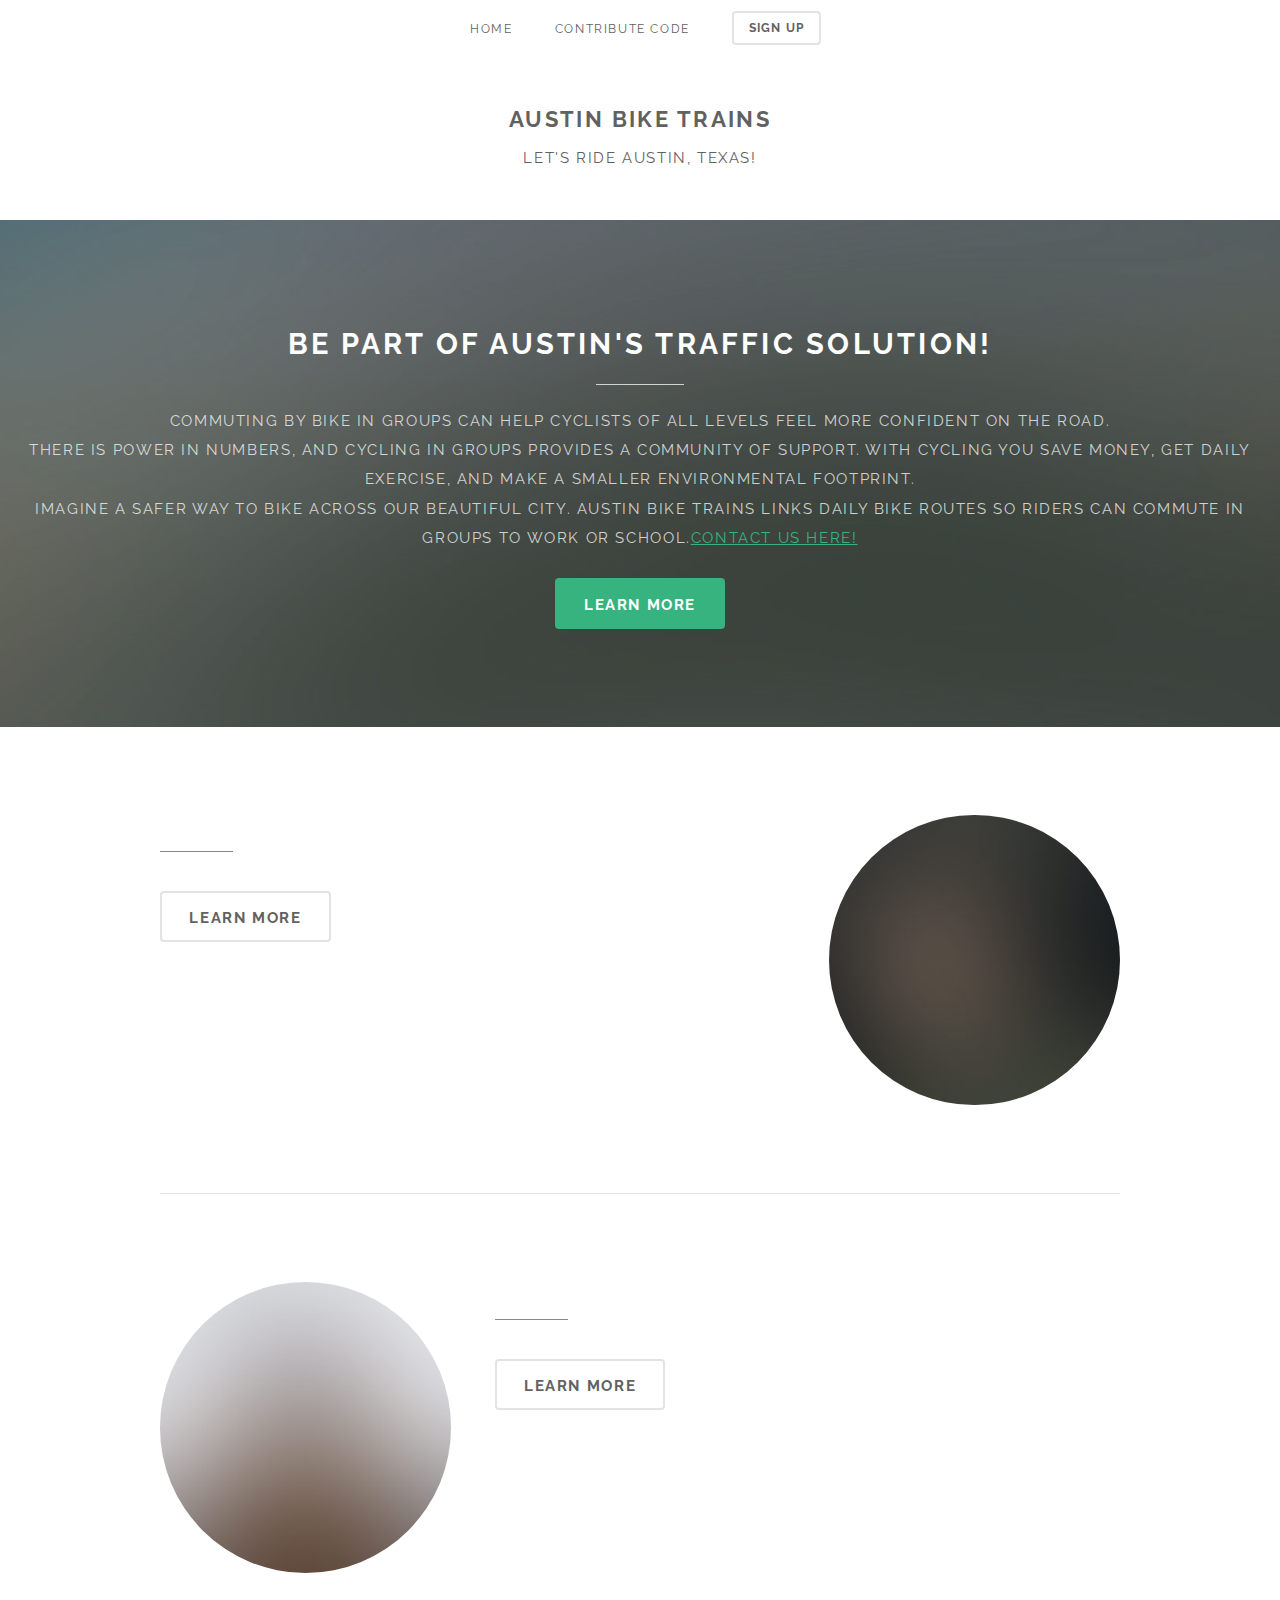
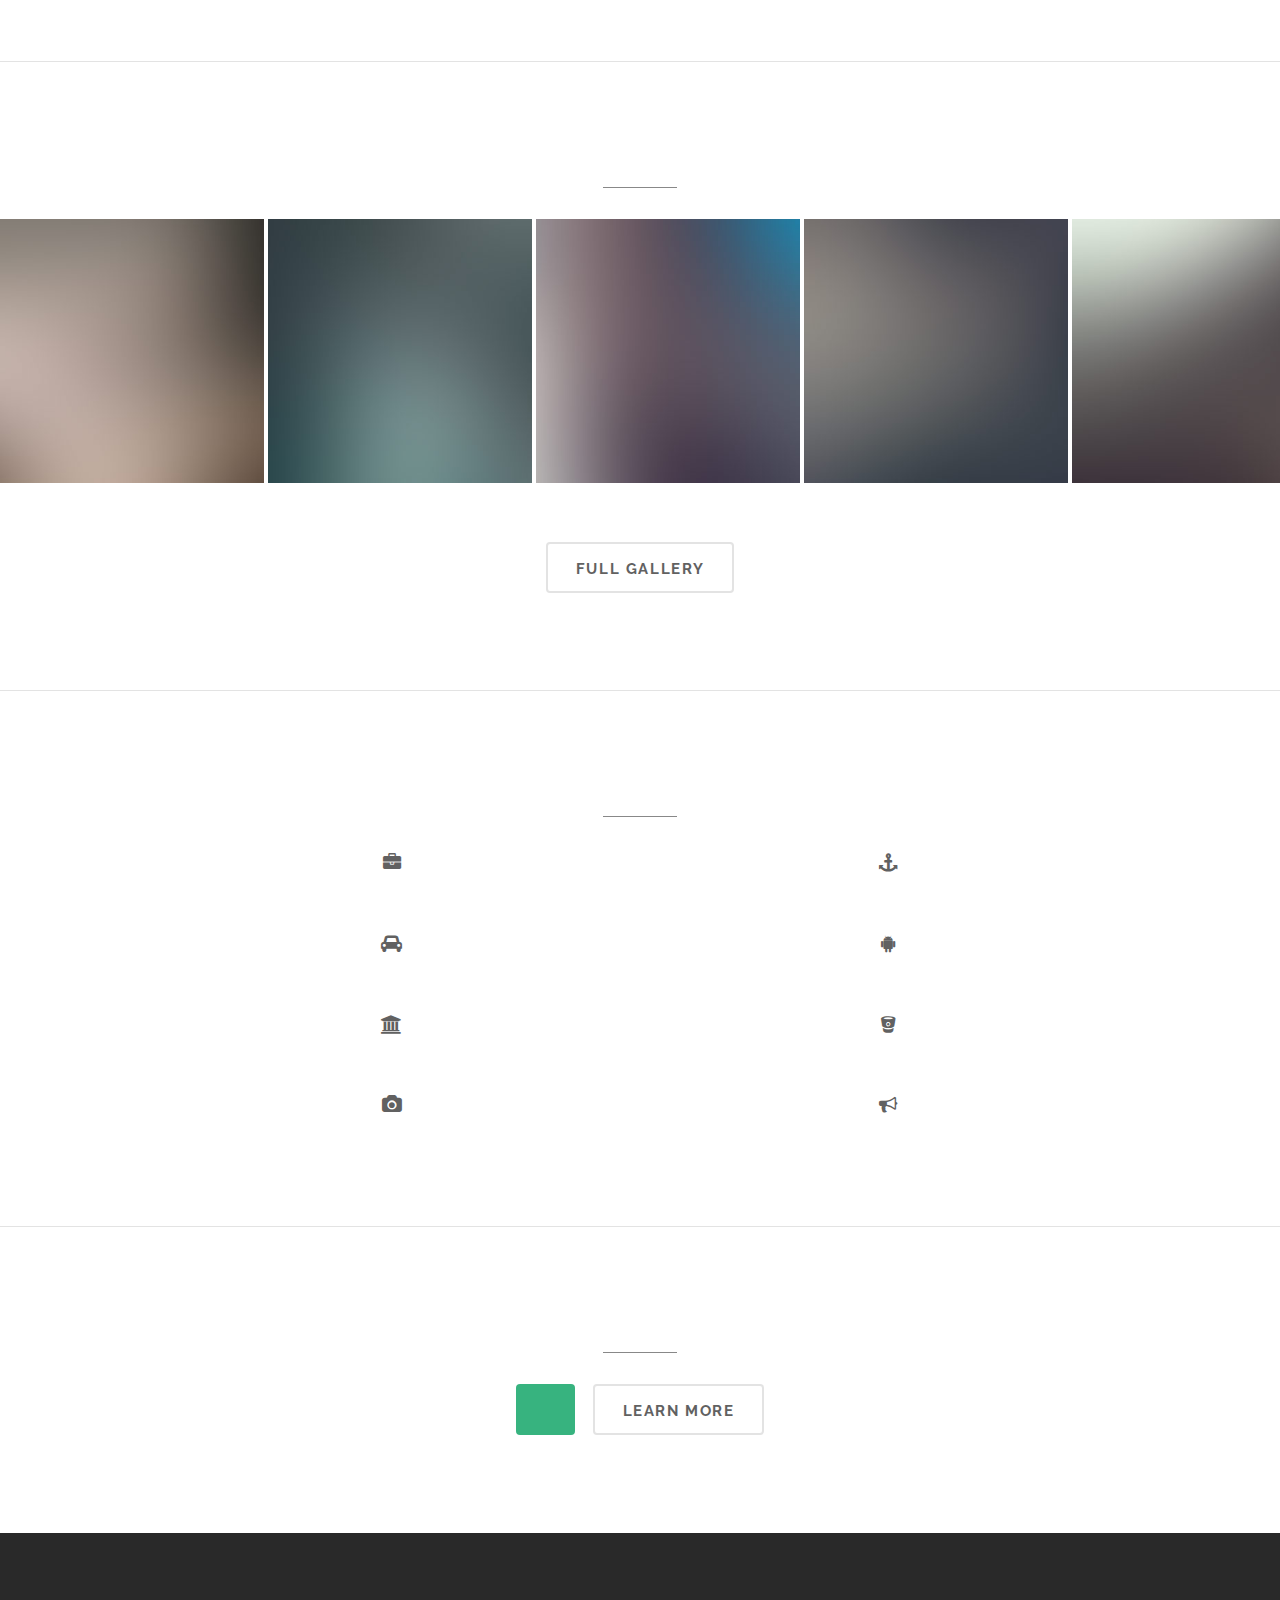
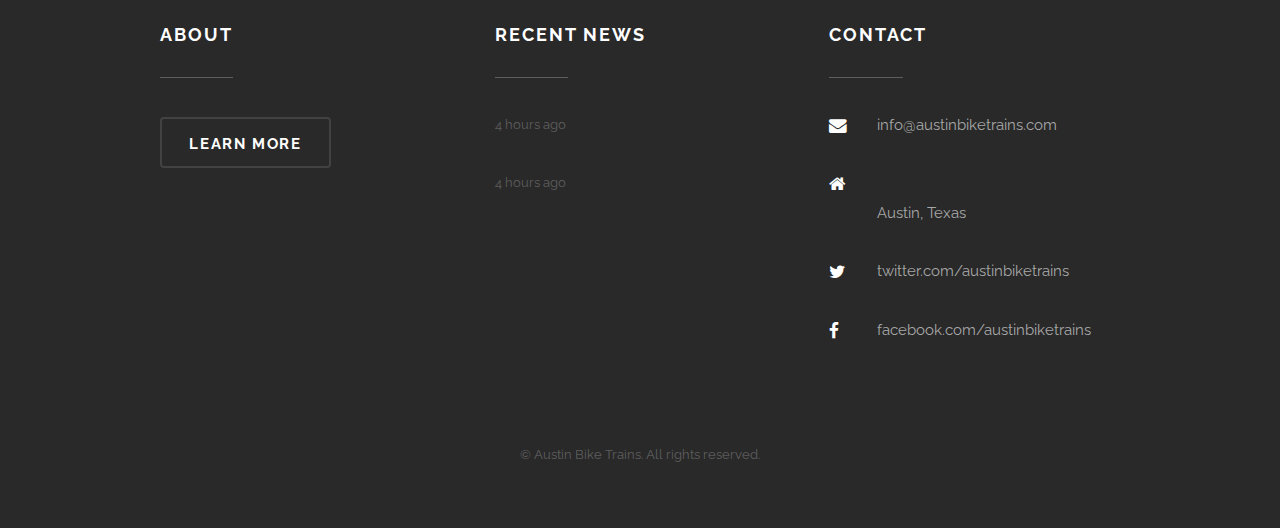
<file: index.html>
<!DOCTYPE html>
<html>
	<head>
		<title>Austin Bike Trains</title>
		<meta charset="utf-8" />
		<meta name="viewport" content="width=device-width, initial-scale=1" />
		<!--[if lte IE 8]><script src="assets/js/ie/html5shiv.js"></script><![endif]-->
		<link rel="stylesheet" href="assets/css/main.css" />
		<!--[if lte IE 8]><link rel="stylesheet" href="assets/css/ie8.css" /><![endif]-->
	</head>
	<body class="landing">

		<!-- Header -->
			<div id="header" class="alt">
				<h1 id="logo"><a href="index.html">Austin Bike Trains</a></h1>
				<p>Let's ride Austin, Texas!</p>
				<nav id="nav">
					<ul>
						<li><a href="index.html">Home</a></li>
						<li><a href="https://github.com/AustinBikeTrains/site/">Contribute Code</a></li>
						<li><a href="#" class="button alt">Sign up</a></li>
					</ul>
				</nav>
			</div>

		<!-- Banner -->
			<section id="banner">
				<h2>Be part of Austin's traffic solution!</h2>
				<p>COMMUTING BY BIKE IN GROUPS CAN HELP CYCLISTS of all levels FEEL MORE CONFIDENT ON THE ROAD.<br /> 
				There is power in numbers, and cycling in groups provides a community of support. With cycling you save money, get daily exercise, and make a smaller environmental footprint. <br /> 
				Imagine a safer way to bike across our beautiful city. Austin Bike Trains links daily bike routes so riders can commute in groups to work or school.<a href="mailto:info@austinbiketrains.com">Contact us here!</a></p>
				<ul class="actions">
					<li><a href="#" class="button special">Learn more</a></li>
				</ul>
			</section>

		<!-- One -->
			<section id="one" class="wrapper style1">
				<div class="container">
					<section class="feature">
						<div class="row 200%">
							<div class="8u 12u$(medium)">
								<header class="major">
									<h2></h2>
									<p></p>
								</header>
								<p></p>
								<ul class="actions">
									<li><a href="#" class="button alt">Learn more</a></li>
								</ul>
							</div>
							<div class="4u$ 12u$(medium) important(medium)">
								<span class="image fit rounded">
									<img src="images/pic01.jpg" alt="" />
								</span>
							</div>
						</div>
					</section>
					<section class="feature">
						<div class="row 200%">
							<div class="4u 12u$(medium)">
								<span class="image fit rounded">
									<img src="images/pic02.jpg" alt="" class="rounded" />
								</span>
							</div>
							<div class="8u$ 12u$(medium)">
								<header class="major">
									<h2></h2>
									<p></p>
								</header>
								<p></p>
								<ul class="actions">
									<li><a href="#" class="button alt">Learn more</a></li>
								</ul>
							</div>
						</div>
					</section>
				</div>
			</section>

		<!-- Two -->
			<section id="two" class="wrapper style1 special">
				<div class="container">
					<header class="major">
						<h2></h2>
						<p></p>
					</header>
				</div>
				<section class="carousel">
					<article>
						<a href="images/fulls/01.jpg" class="image"><img src="images/thumbs/01.jpg" alt="" title="Lorem ipsum dolor sit amet" /></a>
					</article>
					<article>
						<a href="images/fulls/02.jpg" class="image"><img src="images/thumbs/02.jpg" alt="" title="Lorem ipsum dolor sit amet" /></a>
					</article>
					<article>
						<a href="images/fulls/03.jpg" class="image"><img src="images/thumbs/03.jpg" alt="" title="Lorem ipsum dolor sit amet" /></a>
					</article>
					<article>
						<a href="images/fulls/04.jpg" class="image"><img src="images/thumbs/04.jpg" alt="" title="Lorem ipsum dolor sit amet" /></a>
					</article>
					<article>
						<a href="images/fulls/05.jpg" class="image"><img src="images/thumbs/05.jpg" alt="" title="Lorem ipsum dolor sit amet" /></a>
					</article>
					<article>
						<a href="images/fulls/01.jpg" class="image"><img src="images/thumbs/01.jpg" alt="" title="Lorem ipsum dolor sit amet" /></a>
					</article>
					<article>
						<a href="images/fulls/02.jpg" class="image"><img src="images/thumbs/02.jpg" alt="" title="Lorem ipsum dolor sit amet" /></a>
					</article>
					<article>
						<a href="images/fulls/03.jpg" class="image"><img src="images/thumbs/03.jpg" alt="" title="Lorem ipsum dolor sit amet" /></a>
					</article>
					<article>
						<a href="images/fulls/04.jpg" class="image"><img src="images/thumbs/04.jpg" alt="" title="Lorem ipsum dolor sit amet" /></a>
					</article>
					<article>
						<a href="images/fulls/05.jpg" class="image"><img src="images/thumbs/05.jpg" alt="" title="Lorem ipsum dolor sit amet" /></a>
					</article>
				</section>
				<div class="container">
					<ul class="actions align-center">
						<li><a href="#" class="button alt">Full Gallery</a></li>
					</ul>
				</div>
		</section>

		<!-- Three -->
			<section id="three" class="wrapper style1 special">
				<div class="container">
					<header class="major">
						<h2></h2>
						<p></p>
					</header>
					<div class="icon-grid">
						<div class="row uniform 150%">
							<section class="3u 6u(large) 12u$(small)">
								<i class="icon fa-briefcase"></i>
								<h3></h3>
								<p></p>
							</section>
							<section class="3u 6u$(large) 12u$(small)">
								<i class="icon fa-anchor"></i>
								<h3></h3>
								<p></p>
							</section>
							<section class="3u 6u(large) 12u$(small)">
								<i class="icon fa-car"></i>
								<h3></h3>
								<p></p>
							</section>
							<section class="3u$ 6u$(large) 12u$(small)">
								<i class="icon fa-android"></i>
								<h3></h3>
								<p></p>
							</section>
							<section class="3u 6u(large) 12u$(small)">
								<i class="icon fa-university"></i>
								<h3></h3>
								<p></p>
							</section>
							<section class="3u 6u$(large) 12u$(small)">
								<i class="icon fa-bitbucket"></i>
								<h3></h3>
								<p></p>
							</section>
							<section class="3u 6u(large) 12u$(small)">
								<i class="icon fa-camera"></i>
								<h3></h3>
								<p></p>
							</section>
							<section class="3u$ 6u$(large) 12u$(small)">
								<i class="icon fa-bullhorn"></i>
								<h3></h3>
								<p></p>
							</section>
						</div>
					</div>
				</div>
			</section>

		<!-- Four -->
			<section id="four" class="wrapper style1 special">
				<div class="container">
					<header class="major">
						<h2></h2>
						<p></p>
					</header>
					<ul class="actions">
						<li><a href="#" class="button special"></a></li>
						<li><a href="#" class="button alt">Learn more</a></li>
					</ul>
				</div>
			</section>

		<!-- Footer -->
			<div id="footer">
				<div class="container">
					<div class="row 200% uniform">
						<section class="4u 12u$(medium) 12u$(small)">
							<header class="major">
								<h3>About</h3>
							</header>
							<p></p>
							<ul class="actions">
								<li><a href="#" class="button alt">Learn more</a></li>
							</ul>
						</section>
						<section class="4u 6u(medium) 12u$(small)">
							<header class="major">
								<h3>Recent News</h3>
							</header>
							<ul class="updates">
								<li>
									<p>
										<a href="#"></a>
									</p>
									<span class="timestamp">4 hours ago</span>
								</li>
								<li>
									<p>
										<a href="#"></a>
									</p>
									<span class="timestamp">4 hours ago</span>
								</li>
							</ul>
						</section>
						<section class="4u$ 6u$(medium) 12u$(small)">
							<header class="major">
								<h3>Contact</h3>
							</header>
							<ul class="labeled-icons">
								<li>
									<h4 class="icon fa-envelope"><span class="label">Email</span></h4>
									<a href="#">info@austinbiketrains.com</a>
								</li>
								<li>
									<h4 class="icon fa-home"><span class="label">Address</span></h4>
									<br>Austin, Texas
								</li>
								<li>
									<h4 class="icon fa-twitter"><span class="label">Twitter</span></h4>
									<a href="#">twitter.com/austinbiketrains</a>
								</li>
								<li>
									<h4 class="icon fa-facebook"><span class="label">Facebook</span></h4>
									<a href="#">facebook.com/austinbiketrains</a>
								</li>
							</ul>
						</section>
					</div>
				</div>
				<div class="copyright">
					&copy; Austin Bike Trains. All rights reserved.
				</div>
			</div>

		<!-- Scripts -->
			<script src="assets/js/jquery.min.js"></script>
			<script src="assets/js/skel.min.js"></script>
			<script src="assets/js/jquery.dropotron.min.js"></script>
			<script src="assets/js/jquery.onvisible.min.js"></script>
			<script src="assets/js/jquery.poptrox.min.js"></script>
			<script src="assets/js/util.js"></script>
			<!--[if lte IE 8]><script src="assets/js/ie/respond.min.js"></script><![endif]-->
			<script src="assets/js/main.js"></script>

	</body>
</html>
</file>
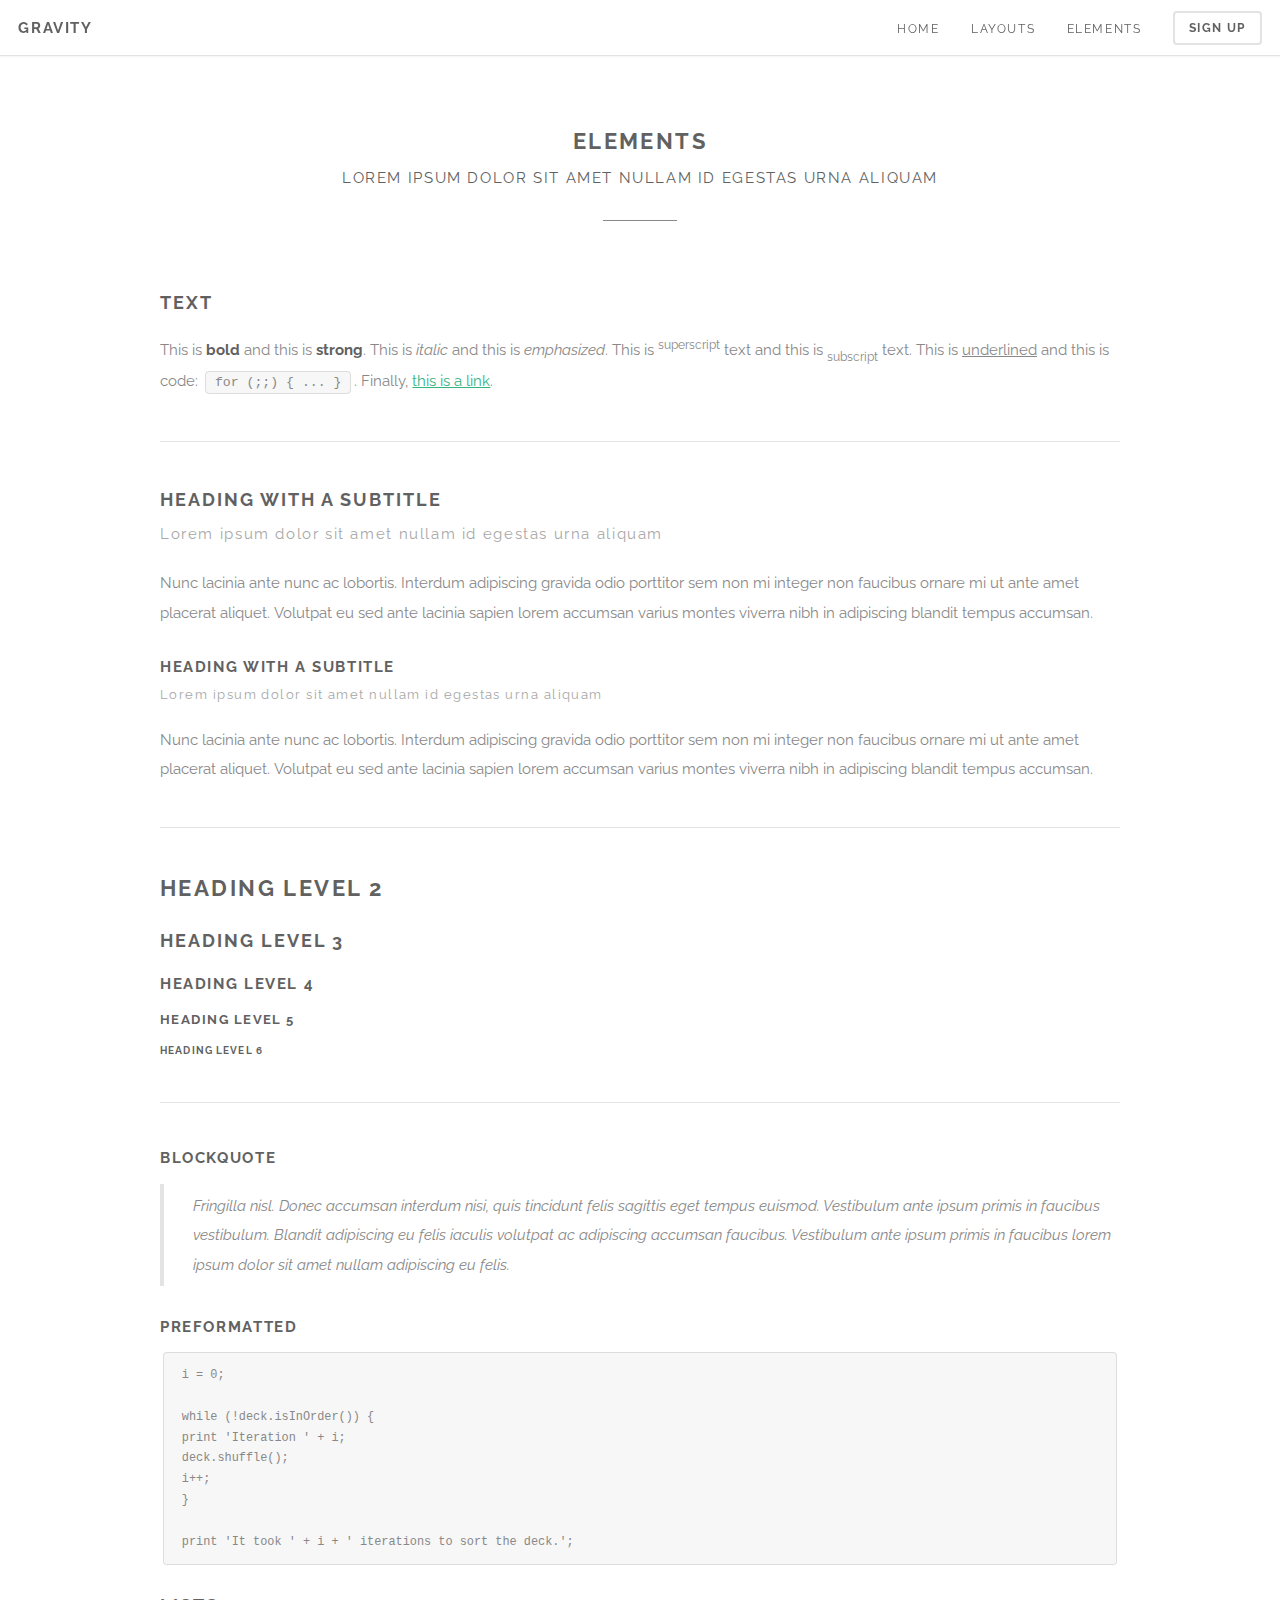
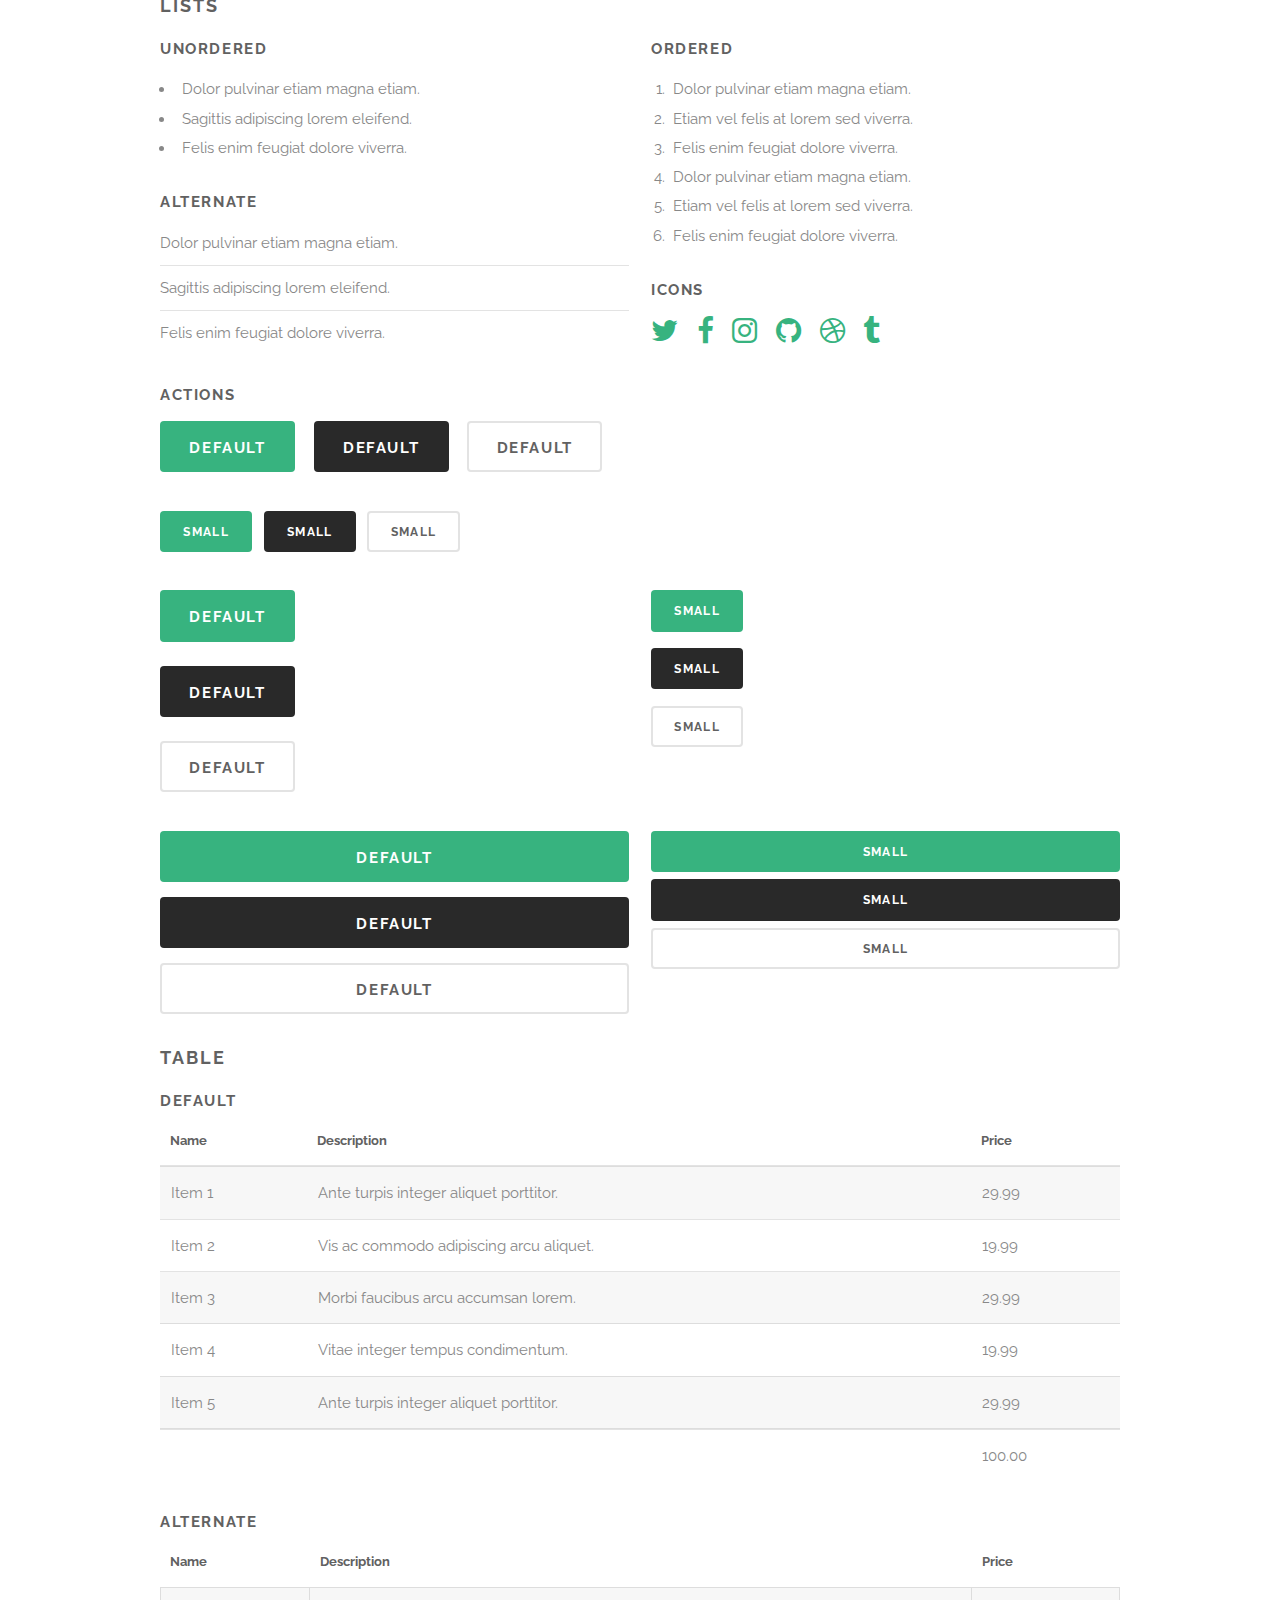
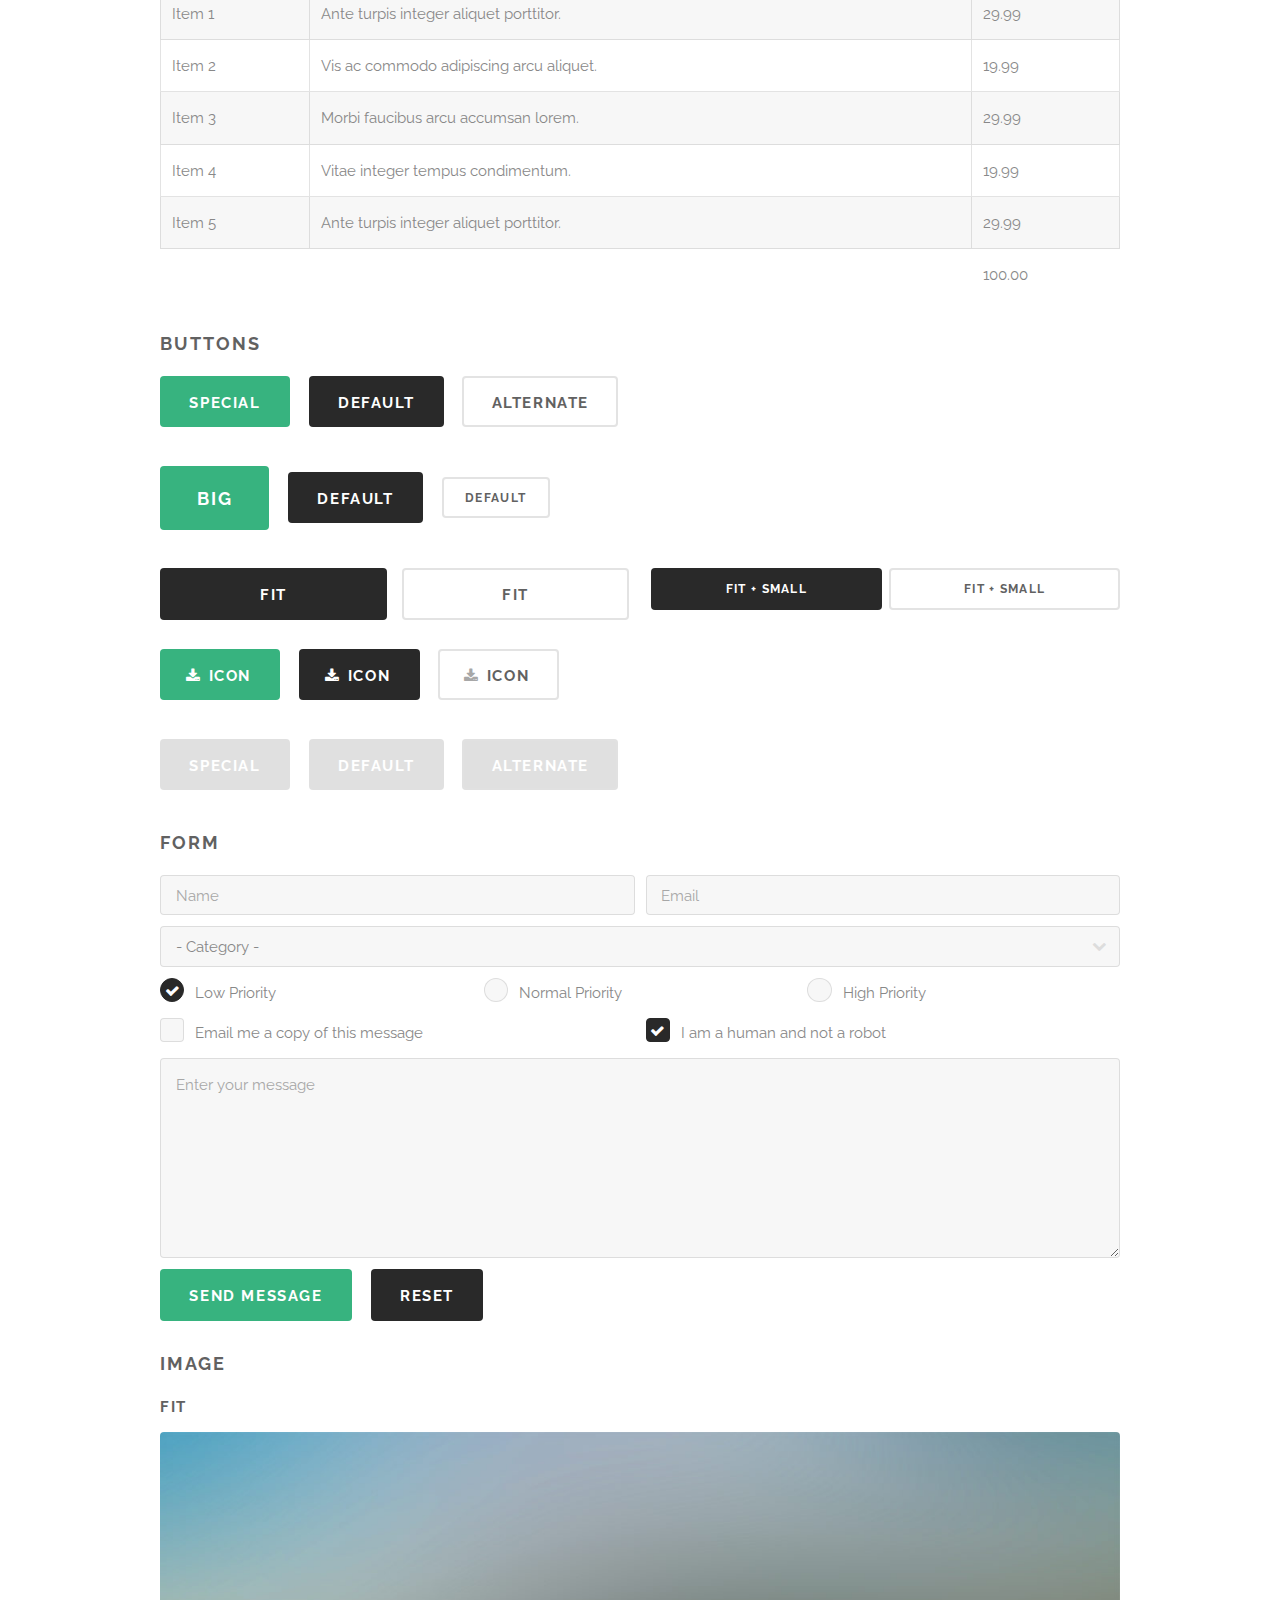
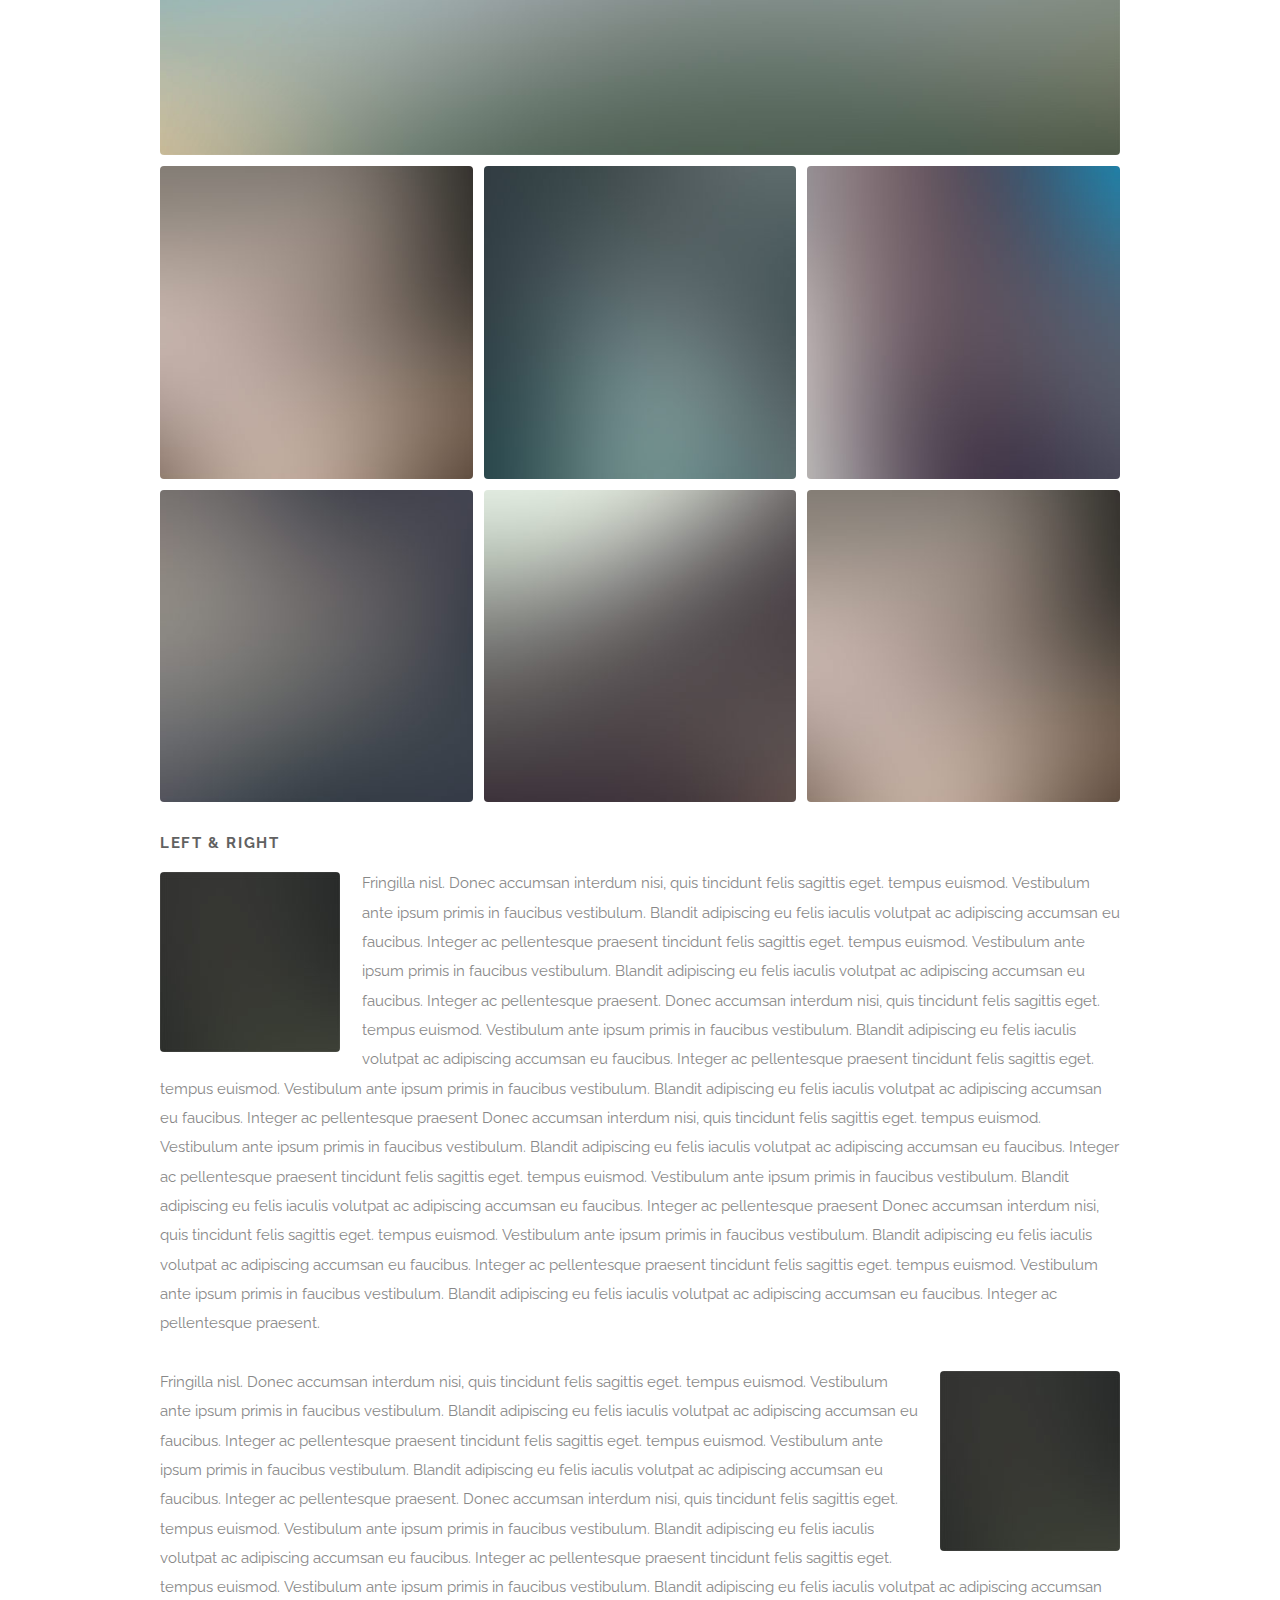
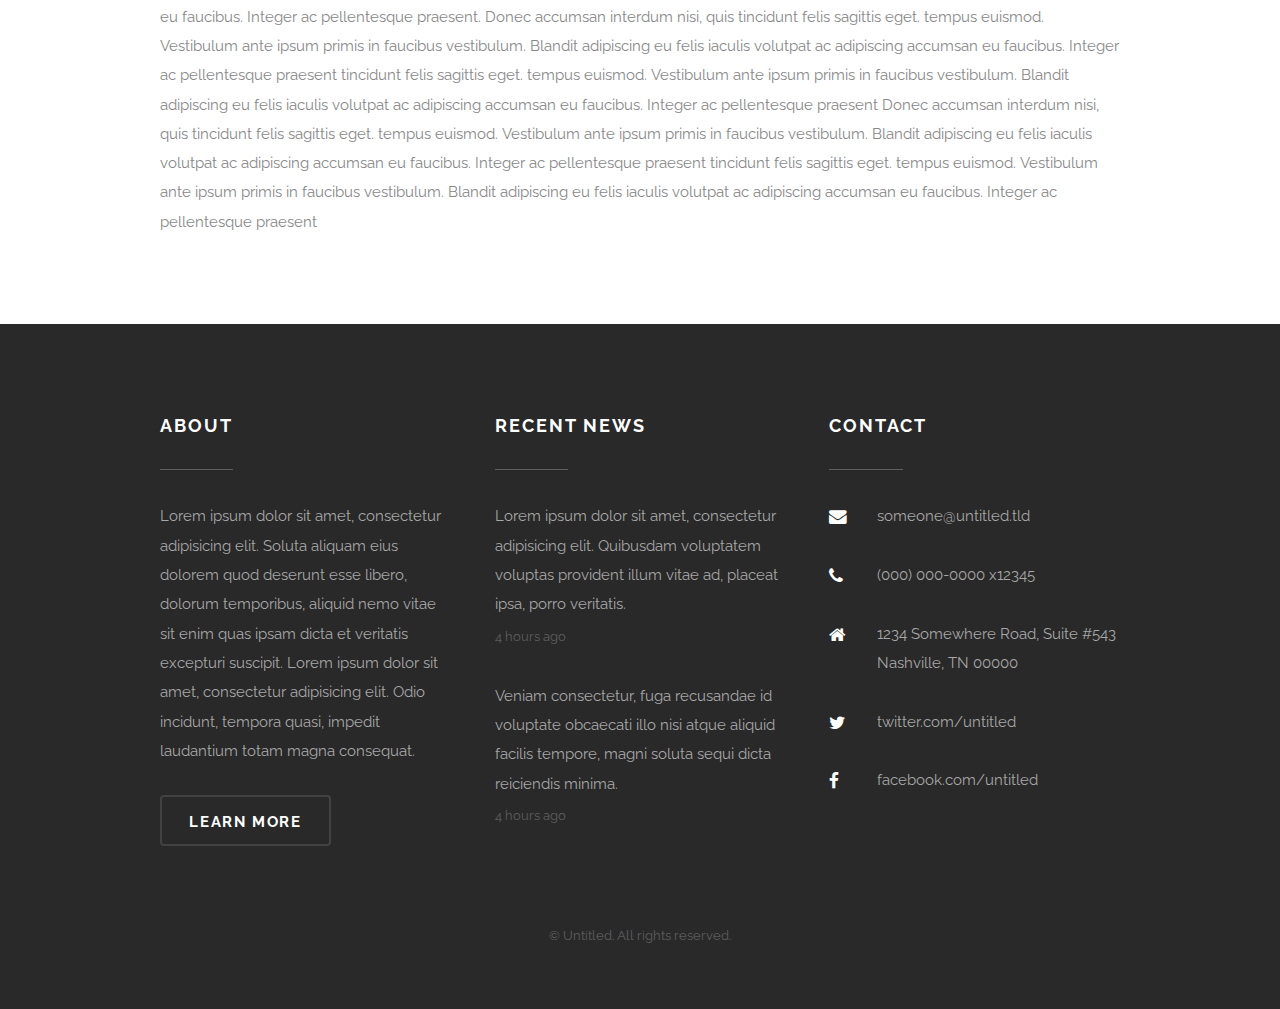
<file: elements.html>
<!DOCTYPE html>
<!--
	Gravity by Pixelarity
	pixelarity.com | hello@pixelarity.com
	License: pixelarity.com/license
-->
<html>
	<head>
		<title>Untitled</title>
		<meta charset="utf-8" />
		<meta name="viewport" content="width=device-width, initial-scale=1" />
		<!--[if lte IE 8]><script src="assets/js/ie/html5shiv.js"></script><![endif]-->
		<link rel="stylesheet" href="assets/css/main.css" />
		<!--[if lte IE 8]><link rel="stylesheet" href="assets/css/ie8.css" /><![endif]-->
	</head>
	<body>

		<!-- Header -->
			<div id="header">
				<h1 id="logo"><a href="index.html">Gravity</a></h1>
				<nav id="nav">
					<ul>
						<li><a href="index.html">Home</a></li>
						<li>
							<a href="#">Layouts</a>
							<ul>
								<li><a href="left-sidebar.html">Left Sidebar</a></li>
								<li><a href="right-sidebar.html">Right Sidebar</a></li>
								<li><a href="no-sidebar.html">No Sidebar</a></li>
								<li>
									<a href="#">Submenu</a>
									<ul>
										<li><a href="#">Option 1</a></li>
										<li><a href="#">Option 2</a></li>
										<li><a href="#">Option 3</a></li>
										<li><a href="#">Option 4</a></li>
									</ul>
								</li>
							</ul>
						</li>
						<li><a href="elements.html">Elements</a></li>
						<li><a href="#" class="button alt">Sign up</a></li>
					</ul>
				</nav>
			</div>

		<!-- Main -->
			<section id="main">
				<div class="container">
					<header class="major">
						<h2>Elements</h2>
						<p>Lorem ipsum dolor sit amet nullam id egestas urna aliquam</p>
					</header>

					<!-- Text -->
						<section>
							<h3>Text</h3>
							<p>This is <b>bold</b> and this is <strong>strong</strong>. This is <i>italic</i> and this is <em>emphasized</em>.
							This is <sup>superscript</sup> text and this is <sub>subscript</sub> text.
							This is <u>underlined</u> and this is code: <code>for (;;) { ... }</code>. Finally, <a href="#">this is a link</a>.</p>

							<hr />

							<header>
								<h3>Heading with a Subtitle</h3>
								<p>Lorem ipsum dolor sit amet nullam id egestas urna aliquam</p>
							</header>
							<p>Nunc lacinia ante nunc ac lobortis. Interdum adipiscing gravida odio porttitor sem non mi integer non faucibus ornare mi ut ante amet placerat aliquet. Volutpat eu sed ante lacinia sapien lorem accumsan varius montes viverra nibh in adipiscing blandit tempus accumsan.</p>
							<header>
								<h4>Heading with a Subtitle</h4>
								<p>Lorem ipsum dolor sit amet nullam id egestas urna aliquam</p>
							</header>
							<p>Nunc lacinia ante nunc ac lobortis. Interdum adipiscing gravida odio porttitor sem non mi integer non faucibus ornare mi ut ante amet placerat aliquet. Volutpat eu sed ante lacinia sapien lorem accumsan varius montes viverra nibh in adipiscing blandit tempus accumsan.</p>

							<hr />

							<h2>Heading Level 2</h2>
							<h3>Heading Level 3</h3>
							<h4>Heading Level 4</h4>
							<h5>Heading Level 5</h5>
							<h6>Heading Level 6</h6>

							<hr />

							<h4>Blockquote</h4>
							<blockquote>Fringilla nisl. Donec accumsan interdum nisi, quis tincidunt felis sagittis eget tempus euismod. Vestibulum ante ipsum primis in faucibus vestibulum. Blandit adipiscing eu felis iaculis volutpat ac adipiscing accumsan faucibus. Vestibulum ante ipsum primis in faucibus lorem ipsum dolor sit amet nullam adipiscing eu felis.</blockquote>

							<h4>Preformatted</h4>
							<pre><code>i = 0;

while (!deck.isInOrder()) {
print 'Iteration ' + i;
deck.shuffle();
i++;
}

print 'It took ' + i + ' iterations to sort the deck.';</code></pre>
						</section>

					<!-- Lists -->
						<section>
							<h3>Lists</h3>
							<div class="row">
								<div class="6u 12u(medium)">

									<h4>Unordered</h4>
									<ul>
										<li>Dolor pulvinar etiam magna etiam.</li>
										<li>Sagittis adipiscing lorem eleifend.</li>
										<li>Felis enim feugiat dolore viverra.</li>
									</ul>

									<h4>Alternate</h4>
									<ul class="alt">
										<li>Dolor pulvinar etiam magna etiam.</li>
										<li>Sagittis adipiscing lorem eleifend.</li>
										<li>Felis enim feugiat dolore viverra.</li>
									</ul>

								</div>
								<div class="6u 12u(medium)">

									<h4>Ordered</h4>
									<ol>
										<li>Dolor pulvinar etiam magna etiam.</li>
										<li>Etiam vel felis at lorem sed viverra.</li>
										<li>Felis enim feugiat dolore viverra.</li>
										<li>Dolor pulvinar etiam magna etiam.</li>
										<li>Etiam vel felis at lorem sed viverra.</li>
										<li>Felis enim feugiat dolore viverra.</li>
									</ol>

									<h4>Icons</h4>
									<ul class="icons">
										<li><a href="#" class="icon fa-twitter"><span class="label">Twitter</span></a></li>
										<li><a href="#" class="icon fa-facebook"><span class="label">Facebook</span></a></li>
										<li><a href="#" class="icon fa-instagram"><span class="label">Instagram</span></a></li>
										<li><a href="#" class="icon fa-github"><span class="label">Github</span></a></li>
										<li><a href="#" class="icon fa-dribbble"><span class="label">Dribbble</span></a></li>
										<li><a href="#" class="icon fa-tumblr"><span class="label">Tumblr</span></a></li>
									</ul>

								</div>
							</div>

							<h4>Actions</h4>
							<ul class="actions">
								<li><a href="#" class="button special">Default</a></li>
								<li><a href="#" class="button">Default</a></li>
								<li><a href="#" class="button alt">Default</a></li>
							</ul>
							<ul class="actions small">
								<li><a href="#" class="button special small">Small</a></li>
								<li><a href="#" class="button small">Small</a></li>
								<li><a href="#" class="button alt small">Small</a></li>
							</ul>
							<div class="row">
								<div class="3u 6u(large) 12u$(medium)">
									<ul class="actions vertical">
										<li><a href="#" class="button special">Default</a></li>
										<li><a href="#" class="button">Default</a></li>
										<li><a href="#" class="button alt">Default</a></li>
									</ul>
								</div>
								<div class="3u 6u$(large) 12u$(medium)">
									<ul class="actions vertical small">
										<li><a href="#" class="button special small">Small</a></li>
										<li><a href="#" class="button small">Small</a></li>
										<li><a href="#" class="button alt small">Small</a></li>
									</ul>
								</div>
								<div class="3u 6u(large) 12u$(medium)">
									<ul class="actions vertical">
										<li><a href="#" class="button special fit">Default</a></li>
										<li><a href="#" class="button fit">Default</a></li>
										<li><a href="#" class="button alt fit">Default</a></li>
									</ul>
								</div>
								<div class="3u 6u$(large) 12u$(medium)">
									<ul class="actions vertical small">
										<li><a href="#" class="button special small fit">Small</a></li>
										<li><a href="#" class="button small fit">Small</a></li>
										<li><a href="#" class="button alt small fit">Small</a></li>
									</ul>
								</div>
							</div>
						</section>

					<!-- Table -->
						<section>
							<h3>Table</h3>
							<h4>Default</h4>
							<div class="table-wrapper">
								<table>
									<thead>
										<tr>
											<th>Name</th>
											<th>Description</th>
											<th>Price</th>
										</tr>
									</thead>
									<tbody>
										<tr>
											<td>Item 1</td>
											<td>Ante turpis integer aliquet porttitor.</td>
											<td>29.99</td>
										</tr>
										<tr>
											<td>Item 2</td>
											<td>Vis ac commodo adipiscing arcu aliquet.</td>
											<td>19.99</td>
										</tr>
										<tr>
											<td>Item 3</td>
											<td> Morbi faucibus arcu accumsan lorem.</td>
											<td>29.99</td>
										</tr>
										<tr>
											<td>Item 4</td>
											<td>Vitae integer tempus condimentum.</td>
											<td>19.99</td>
										</tr>
										<tr>
											<td>Item 5</td>
											<td>Ante turpis integer aliquet porttitor.</td>
											<td>29.99</td>
										</tr>
									</tbody>
									<tfoot>
										<tr>
											<td colspan="2"></td>
											<td>100.00</td>
										</tr>
									</tfoot>
								</table>
							</div>
							<h4>Alternate</h4>
							<div class="table-wrapper">
								<table class="alt">
									<thead>
										<tr>
											<th>Name</th>
											<th>Description</th>
											<th>Price</th>
										</tr>
									</thead>
									<tbody>
										<tr>
											<td>Item 1</td>
											<td>Ante turpis integer aliquet porttitor.</td>
											<td>29.99</td>
										</tr>
										<tr>
											<td>Item 2</td>
											<td>Vis ac commodo adipiscing arcu aliquet.</td>
											<td>19.99</td>
										</tr>
										<tr>
											<td>Item 3</td>
											<td> Morbi faucibus arcu accumsan lorem.</td>
											<td>29.99</td>
										</tr>
										<tr>
											<td>Item 4</td>
											<td>Vitae integer tempus condimentum.</td>
											<td>19.99</td>
										</tr>
										<tr>
											<td>Item 5</td>
											<td>Ante turpis integer aliquet porttitor.</td>
											<td>29.99</td>
										</tr>
									</tbody>
									<tfoot>
										<tr>
											<td colspan="2"></td>
											<td>100.00</td>
										</tr>
									</tfoot>
								</table>
							</div>
						</section>

					<!-- Buttons -->
						<section>
							<h3>Buttons</h3>
							<ul class="actions">
								<li><a href="#" class="button special">Special</a></li>
								<li><a href="#" class="button">Default</a></li>
								<li><a href="#" class="button alt">Alternate</a></li>
							</ul>
							<ul class="actions">
								<li><a href="#" class="button special big">Big</a></li>
								<li><a href="#" class="button">Default</a></li>
								<li><a href="#" class="button alt small">Default</a></li>
							</ul>
							<div class="row">
								<div class="6u 12u$(medium)">
									<ul class="actions fit">
										<li><a href="#" class="button fit">Fit</a></li>
										<li><a href="#" class="button alt fit">Fit</a></li>
									</ul>
								</div>
								<div class="6u$ 12u$(medium)">
									<ul class="actions fit small">
										<li><a href="#" class="button fit small">Fit + Small</a></li>
										<li><a href="#" class="button alt fit small">Fit + Small</a></li>
									</ul>
								</div>
							</div>
							<ul class="actions">
								<li><a href="#" class="button special icon fa-download">Icon</a></li>
								<li><a href="#" class="button icon fa-download">Icon</a></li>
								<li><a href="#" class="button alt icon fa-download">Icon</a></li>
							</ul>
							<ul class="actions">
								<li><span class="button special disabled">Special</span></li>
								<li><span class="button disabled">Default</span></li>
								<li><span class="button alt disabled">Alternate</span></li>
							</ul>
						</section>

					<!-- Form -->
						<section>
							<h3>Form</h3>
							<form method="post" action="#">
								<div class="row uniform 50%">
									<div class="6u 12u$(small)">
										<input type="text" name="name" id="name" value="" placeholder="Name" />
									</div>
									<div class="6u$ 12u$(small)">
										<input type="email" name="email" id="email" value="" placeholder="Email" />
									</div>
									<div class="12u$">
										<div class="select-wrapper">
											<select name="category" id="category">
												<option value="">- Category -</option>
												<option value="1">Manufacturing</option>
												<option value="1">Shipping</option>
												<option value="1">Administration</option>
												<option value="1">Human Resources</option>
											</select>
										</div>
									</div>
									<div class="4u 12u$(medium)">
										<input type="radio" id="priority-low" name="priority" checked>
										<label for="priority-low">Low Priority</label>
									</div>
									<div class="4u 12u$(medium)">
										<input type="radio" id="priority-normal" name="priority">
										<label for="priority-normal">Normal Priority</label>
									</div>
									<div class="4u$ 12u$(medium)">
										<input type="radio" id="priority-high" name="priority">
										<label for="priority-high">High Priority</label>
									</div>
									<div class="6u 12u$(medium)">
										<input type="checkbox" id="copy" name="copy">
										<label for="copy">Email me a copy of this message</label>
									</div>
									<div class="6u$ 12u$(medium)">
										<input type="checkbox" id="human" name="human" checked>
										<label for="human">I am a human and not a robot</label>
									</div>
									<div class="12u$">
										<textarea name="message" id="message" placeholder="Enter your message" rows="6"></textarea>
									</div>
									<div class="12u$">
										<ul class="actions">
											<li><input type="submit" value="Send Message" class="special" /></li>
											<li><input type="reset" value="Reset" /></li>
										</ul>
									</div>
								</div>
							</form>
						</section>

					<!-- Image -->
						<section>
							<h3>Image</h3>
							<h4>Fit</h4>
							<div class="box alt">
								<div class="row 50% uniform">
									<div class="12u$"><span class="image fit"><img src="images/pic03.jpg" alt="" /></span></div>
									<div class="4u"><span class="image fit"><img src="images/thumbs/01.jpg" alt="" /></span></div>
									<div class="4u"><span class="image fit"><img src="images/thumbs/02.jpg" alt="" /></span></div>
									<div class="4u$"><span class="image fit"><img src="images/thumbs/03.jpg" alt="" /></span></div>
									<div class="4u"><span class="image fit"><img src="images/thumbs/04.jpg" alt="" /></span></div>
									<div class="4u"><span class="image fit"><img src="images/thumbs/05.jpg" alt="" /></span></div>
									<div class="4u$"><span class="image fit"><img src="images/thumbs/01.jpg" alt="" /></span></div>
								</div>
							</div>

							<h4>Left &amp; Right</h4>
							<p><span class="image left"><img src="images/pic05.jpg" alt="" /></span>Fringilla nisl. Donec accumsan interdum nisi, quis tincidunt felis sagittis eget. tempus euismod. Vestibulum ante ipsum primis in faucibus vestibulum. Blandit adipiscing eu felis iaculis volutpat ac adipiscing accumsan eu faucibus. Integer ac pellentesque praesent tincidunt felis sagittis eget. tempus euismod. Vestibulum ante ipsum primis in faucibus vestibulum. Blandit adipiscing eu felis iaculis volutpat ac adipiscing accumsan eu faucibus. Integer ac pellentesque praesent. Donec accumsan interdum nisi, quis tincidunt felis sagittis eget. tempus euismod. Vestibulum ante ipsum primis in faucibus vestibulum. Blandit adipiscing eu felis iaculis volutpat ac adipiscing accumsan eu faucibus. Integer ac pellentesque praesent tincidunt felis sagittis eget. tempus euismod. Vestibulum ante ipsum primis in faucibus vestibulum. Blandit adipiscing eu felis iaculis volutpat ac adipiscing accumsan eu faucibus. Integer ac pellentesque praesent Donec accumsan interdum nisi, quis tincidunt felis sagittis eget. tempus euismod. Vestibulum ante ipsum primis in faucibus vestibulum. Blandit adipiscing eu felis iaculis volutpat ac adipiscing accumsan eu faucibus. Integer ac pellentesque praesent tincidunt felis sagittis eget. tempus euismod. Vestibulum ante ipsum primis in faucibus vestibulum. Blandit adipiscing eu felis iaculis volutpat ac adipiscing accumsan eu faucibus. Integer ac pellentesque praesent Donec accumsan interdum nisi, quis tincidunt felis sagittis eget. tempus euismod. Vestibulum ante ipsum primis in faucibus vestibulum. Blandit adipiscing eu felis iaculis volutpat ac adipiscing accumsan eu faucibus. Integer ac pellentesque praesent tincidunt felis sagittis eget. tempus euismod. Vestibulum ante ipsum primis in faucibus vestibulum. Blandit adipiscing eu felis iaculis volutpat ac adipiscing accumsan eu faucibus. Integer ac pellentesque praesent.</p>
							<p><span class="image right"><img src="images/pic05.jpg" alt="" /></span>Fringilla nisl. Donec accumsan interdum nisi, quis tincidunt felis sagittis eget. tempus euismod. Vestibulum ante ipsum primis in faucibus vestibulum. Blandit adipiscing eu felis iaculis volutpat ac adipiscing accumsan eu faucibus. Integer ac pellentesque praesent tincidunt felis sagittis eget. tempus euismod. Vestibulum ante ipsum primis in faucibus vestibulum. Blandit adipiscing eu felis iaculis volutpat ac adipiscing accumsan eu faucibus. Integer ac pellentesque praesent. Donec accumsan interdum nisi, quis tincidunt felis sagittis eget. tempus euismod. Vestibulum ante ipsum primis in faucibus vestibulum. Blandit adipiscing eu felis iaculis volutpat ac adipiscing accumsan eu faucibus. Integer ac pellentesque praesent tincidunt felis sagittis eget. tempus euismod. Vestibulum ante ipsum primis in faucibus vestibulum. Blandit adipiscing eu felis iaculis volutpat ac adipiscing accumsan eu faucibus. Integer ac pellentesque praesent. Donec accumsan interdum nisi, quis tincidunt felis sagittis eget. tempus euismod. Vestibulum ante ipsum primis in faucibus vestibulum. Blandit adipiscing eu felis iaculis volutpat ac adipiscing accumsan eu faucibus. Integer ac pellentesque praesent tincidunt felis sagittis eget. tempus euismod. Vestibulum ante ipsum primis in faucibus vestibulum. Blandit adipiscing eu felis iaculis volutpat ac adipiscing accumsan eu faucibus. Integer ac pellentesque praesent Donec accumsan interdum nisi, quis tincidunt felis sagittis eget. tempus euismod. Vestibulum ante ipsum primis in faucibus vestibulum. Blandit adipiscing eu felis iaculis volutpat ac adipiscing accumsan eu faucibus. Integer ac pellentesque praesent tincidunt felis sagittis eget. tempus euismod. Vestibulum ante ipsum primis in faucibus vestibulum. Blandit adipiscing eu felis iaculis volutpat ac adipiscing accumsan eu faucibus. Integer ac pellentesque praesent</p>
						</section>

				</div>
			</section>

		<!-- Footer -->
			<div id="footer">
				<div class="container">
					<div class="row 200% uniform">
						<section class="4u 12u$(medium) 12u$(small)">
							<header class="major">
								<h3>About</h3>
							</header>
							<p>Lorem ipsum dolor sit amet, consectetur adipisicing elit. Soluta aliquam eius dolorem quod deserunt esse libero, dolorum temporibus, aliquid nemo vitae sit enim quas ipsam dicta et veritatis excepturi suscipit. Lorem ipsum dolor sit amet, consectetur adipisicing elit. Odio incidunt, tempora quasi, impedit laudantium totam magna consequat.</p>
							<ul class="actions">
								<li><a href="#" class="button alt">Learn more</a></li>
							</ul>
						</section>
						<section class="4u 6u(medium) 12u$(small)">
							<header class="major">
								<h3>Recent News</h3>
							</header>
							<ul class="updates">
								<li>
									<p>
										<a href="#">Lorem ipsum dolor sit amet, consectetur adipisicing elit. Quibusdam voluptatem voluptas provident illum vitae ad, placeat ipsa, porro veritatis.</a>
									</p>
									<span class="timestamp">4 hours ago</span>
								</li>
								<li>
									<p>
										<a href="#">Veniam consectetur, fuga recusandae id voluptate obcaecati illo nisi atque aliquid facilis tempore, magni soluta sequi dicta reiciendis minima.</a>
									</p>
									<span class="timestamp">4 hours ago</span>
								</li>
							</ul>
						</section>
						<section class="4u$ 6u$(medium) 12u$(small)">
							<header class="major">
								<h3>Contact</h3>
							</header>
							<ul class="labeled-icons">
								<li>
									<h4 class="icon fa-envelope"><span class="label">Email</span></h4>
									<a href="#">someone@untitled.tld</a>
								</li>
								<li>
									<h4 class="icon fa-phone"><span class="label">Phone</span></h4>
									(000) 000-0000 x12345
								</li>
								<li>
									<h4 class="icon fa-home"><span class="label">Address</span></h4>
									1234 Somewhere Road, Suite #543<br>Nashville, TN 00000
								</li>
								<li>
									<h4 class="icon fa-twitter"><span class="label">Twitter</span></h4>
									<a href="#">twitter.com/untitled</a>
								</li>
								<li>
									<h4 class="icon fa-facebook"><span class="label">Facebook</span></h4>
									<a href="#">facebook.com/untitled</a>
								</li>
							</ul>
						</section>
					</div>
				</div>
				<div class="copyright">
					&copy; Untitled. All rights reserved.
				</div>
			</div>

		<!-- Scripts -->
			<script src="assets/js/jquery.min.js"></script>
			<script src="assets/js/skel.min.js"></script>
			<script src="assets/js/jquery.dropotron.min.js"></script>
			<script src="assets/js/jquery.onvisible.min.js"></script>
			<script src="assets/js/jquery.poptrox.min.js"></script>
			<script src="assets/js/util.js"></script>
			<!--[if lte IE 8]><script src="assets/js/ie/respond.min.js"></script><![endif]-->
			<script src="assets/js/main.js"></script>

	</body>
</html>
</file>
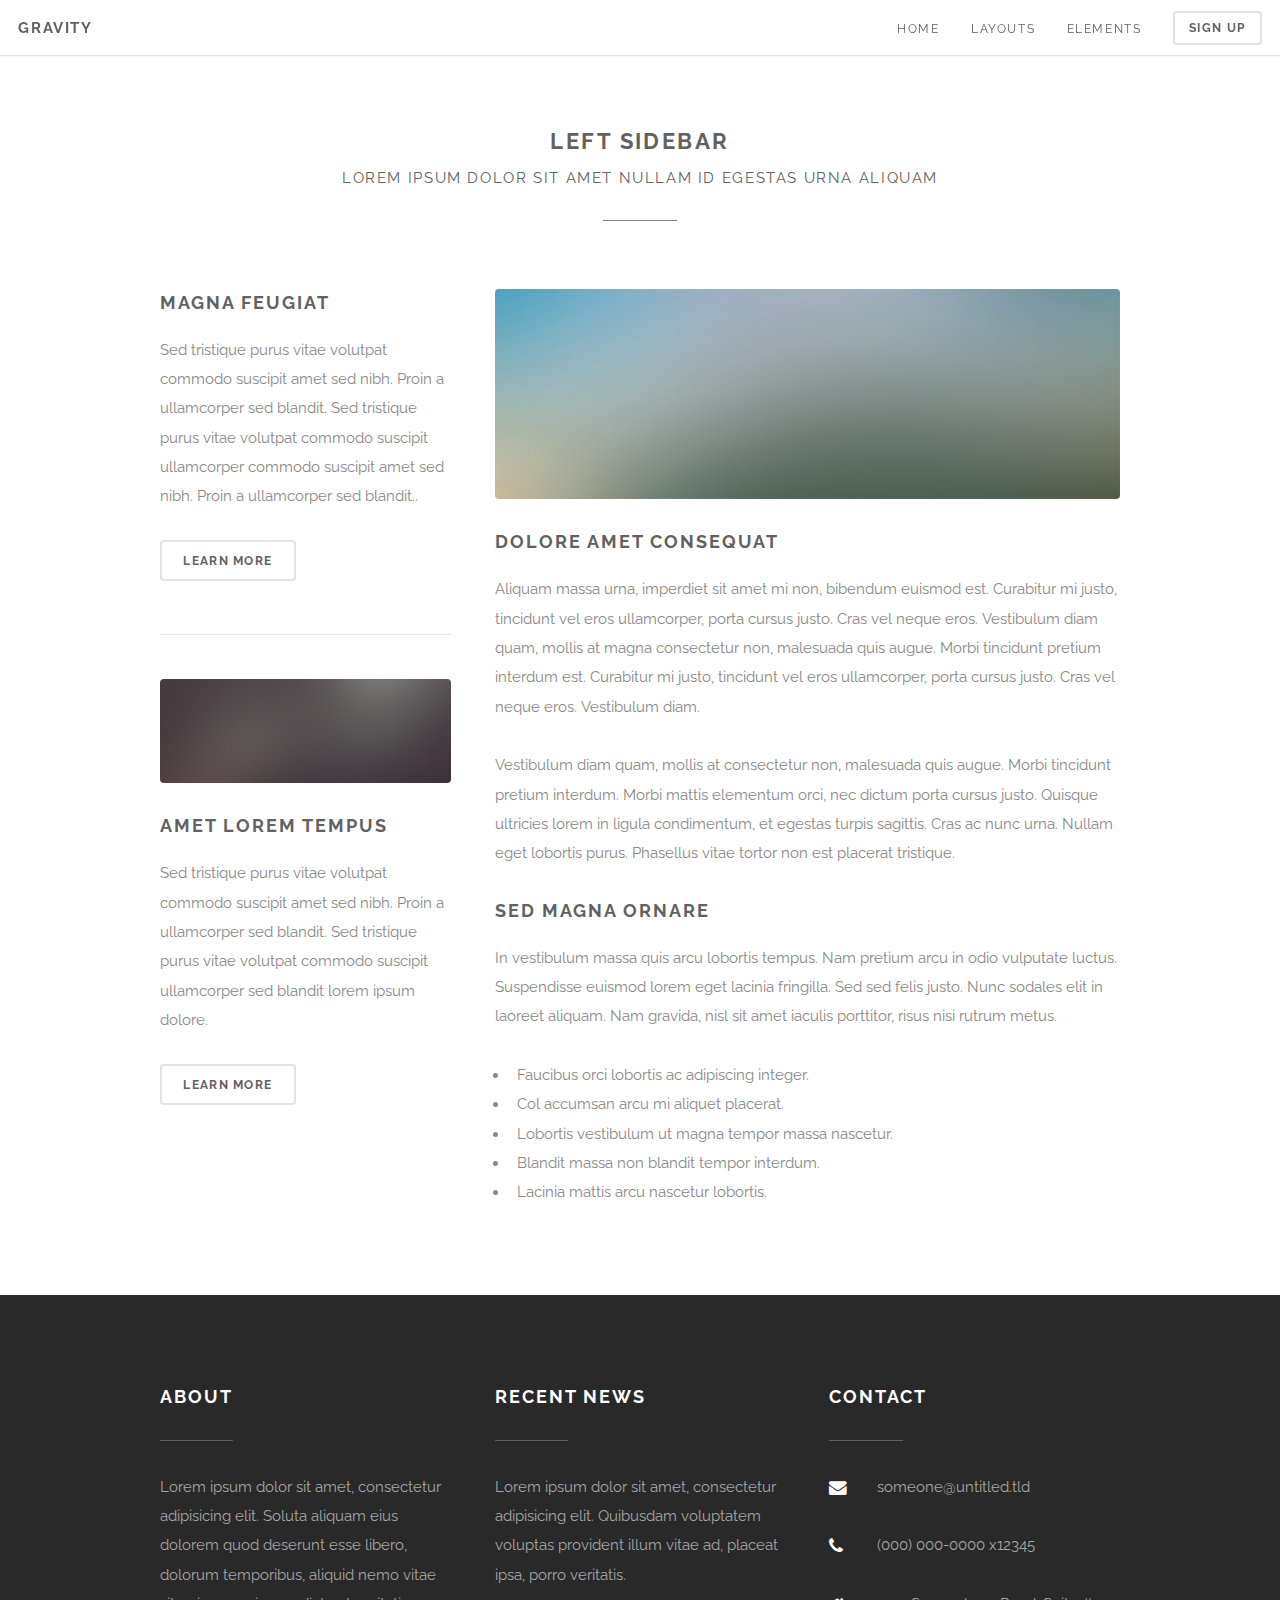
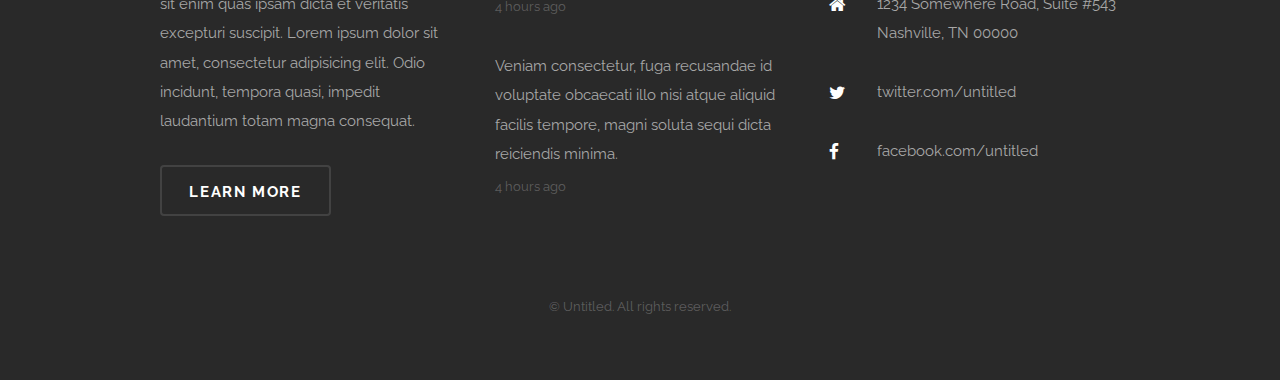
<file: left-sidebar.html>
<!DOCTYPE html>
<!--
	Gravity by Pixelarity
	pixelarity.com | hello@pixelarity.com
	License: pixelarity.com/license
-->
<html>
	<head>
		<title>Untitled</title>
		<meta charset="utf-8" />
		<meta name="viewport" content="width=device-width, initial-scale=1" />
		<!--[if lte IE 8]><script src="assets/js/ie/html5shiv.js"></script><![endif]-->
		<link rel="stylesheet" href="assets/css/main.css" />
		<!--[if lte IE 8]><link rel="stylesheet" href="assets/css/ie8.css" /><![endif]-->
	</head>
	<body>

		<!-- Header -->
			<div id="header">
				<h1 id="logo"><a href="index.html">Gravity</a></h1>
				<nav id="nav">
					<ul>
						<li><a href="index.html">Home</a></li>
						<li>
							<a href="#">Layouts</a>
							<ul>
								<li><a href="left-sidebar.html">Left Sidebar</a></li>
								<li><a href="right-sidebar.html">Right Sidebar</a></li>
								<li><a href="no-sidebar.html">No Sidebar</a></li>
								<li>
									<a href="#">Submenu</a>
									<ul>
										<li><a href="#">Option 1</a></li>
										<li><a href="#">Option 2</a></li>
										<li><a href="#">Option 3</a></li>
										<li><a href="#">Option 4</a></li>
									</ul>
								</li>
							</ul>
						</li>
						<li><a href="elements.html">Elements</a></li>
						<li><a href="#" class="button alt">Sign up</a></li>
					</ul>
				</nav>
			</div>

		<!-- Main -->
			<section id="main">
				<div class="container">
					<header class="major">
						<h2>Left Sidebar</h2>
						<p>Lorem ipsum dolor sit amet nullam id egestas urna aliquam</p>
					</header>
					<div class="row 200%">
						<div class="4u 12u$(medium)">

							<!-- Sidebar -->
								<section id="sidebar">
									<section>
										<h3>Magna Feugiat</h3>
										<p>Sed tristique purus vitae volutpat commodo suscipit amet sed nibh. Proin a ullamcorper sed blandit. Sed tristique purus vitae volutpat commodo suscipit ullamcorper commodo suscipit amet sed nibh. Proin a ullamcorper sed blandit..</p>
										<footer>
											<ul class="actions">
												<li><a href="#" class="button small alt">Learn More</a></li>
											</ul>
										</footer>
									</section>
									<hr />
									<section>
										<a href="#" class="image fit"><img src="images/pic04.jpg" alt="" /></a>
										<h3>Amet Lorem Tempus</h3>
										<p>Sed tristique purus vitae volutpat commodo suscipit amet sed nibh. Proin a ullamcorper sed blandit. Sed tristique purus vitae volutpat commodo suscipit ullamcorper sed blandit lorem ipsum dolore.</p>
										<footer>
											<ul class="actions">
												<li><a href="#" class="button small alt">Learn More</a></li>
											</ul>
										</footer>
									</section>
								</section>

						</div>
						<div class="8u$ 12u$(medium) important(medium)">

							<!-- Content -->
								<section id="content">
									<a href="#" class="image fit"><img src="images/pic03.jpg" alt="" /></a>
									<h3>Dolore Amet Consequat</h3>
									<p>Aliquam massa urna, imperdiet sit amet mi non, bibendum euismod est. Curabitur mi justo, tincidunt vel eros ullamcorper, porta cursus justo. Cras vel neque eros. Vestibulum diam quam, mollis at magna consectetur non, malesuada quis augue. Morbi tincidunt pretium interdum est. Curabitur mi justo, tincidunt vel eros ullamcorper, porta cursus justo. Cras vel neque eros. Vestibulum diam.</p>
									<p>Vestibulum diam quam, mollis at consectetur non, malesuada quis augue. Morbi tincidunt pretium interdum. Morbi mattis elementum orci, nec dictum porta cursus justo. Quisque ultricies lorem in ligula condimentum, et egestas turpis sagittis. Cras ac nunc urna. Nullam eget lobortis purus. Phasellus vitae tortor non est placerat tristique.</p>
									<h3>Sed Magna Ornare</h3>
									<p>In vestibulum massa quis arcu lobortis tempus. Nam pretium arcu in odio vulputate luctus. Suspendisse euismod lorem eget lacinia fringilla. Sed sed felis justo. Nunc sodales elit in laoreet aliquam. Nam gravida, nisl sit amet iaculis porttitor, risus nisi rutrum metus.</p>
									<ul>
										<li>Faucibus orci lobortis ac adipiscing integer.</li>
										<li>Col accumsan arcu mi aliquet placerat.</li>
										<li>Lobortis vestibulum ut magna tempor massa nascetur.</li>
										<li>Blandit massa non blandit tempor interdum.</li>
										<li>Lacinia mattis arcu nascetur lobortis.</li>
									</ul>
								</section>

						</div>
					</div>
				</div>
			</section>

		<!-- Footer -->
			<div id="footer">
				<div class="container">
					<div class="row 200% uniform">
						<section class="4u 12u$(medium) 12u$(small)">
							<header class="major">
								<h3>About</h3>
							</header>
							<p>Lorem ipsum dolor sit amet, consectetur adipisicing elit. Soluta aliquam eius dolorem quod deserunt esse libero, dolorum temporibus, aliquid nemo vitae sit enim quas ipsam dicta et veritatis excepturi suscipit. Lorem ipsum dolor sit amet, consectetur adipisicing elit. Odio incidunt, tempora quasi, impedit laudantium totam magna consequat.</p>
							<ul class="actions">
								<li><a href="#" class="button alt">Learn more</a></li>
							</ul>
						</section>
						<section class="4u 6u(medium) 12u$(small)">
							<header class="major">
								<h3>Recent News</h3>
							</header>
							<ul class="updates">
								<li>
									<p>
										<a href="#">Lorem ipsum dolor sit amet, consectetur adipisicing elit. Quibusdam voluptatem voluptas provident illum vitae ad, placeat ipsa, porro veritatis.</a>
									</p>
									<span class="timestamp">4 hours ago</span>
								</li>
								<li>
									<p>
										<a href="#">Veniam consectetur, fuga recusandae id voluptate obcaecati illo nisi atque aliquid facilis tempore, magni soluta sequi dicta reiciendis minima.</a>
									</p>
									<span class="timestamp">4 hours ago</span>
								</li>
							</ul>
						</section>
						<section class="4u$ 6u$(medium) 12u$(small)">
							<header class="major">
								<h3>Contact</h3>
							</header>
							<ul class="labeled-icons">
								<li>
									<h4 class="icon fa-envelope"><span class="label">Email</span></h4>
									<a href="#">someone@untitled.tld</a>
								</li>
								<li>
									<h4 class="icon fa-phone"><span class="label">Phone</span></h4>
									(000) 000-0000 x12345
								</li>
								<li>
									<h4 class="icon fa-home"><span class="label">Address</span></h4>
									1234 Somewhere Road, Suite #543<br>Nashville, TN 00000
								</li>
								<li>
									<h4 class="icon fa-twitter"><span class="label">Twitter</span></h4>
									<a href="#">twitter.com/untitled</a>
								</li>
								<li>
									<h4 class="icon fa-facebook"><span class="label">Facebook</span></h4>
									<a href="#">facebook.com/untitled</a>
								</li>
							</ul>
						</section>
					</div>
				</div>
				<div class="copyright">
					&copy; Untitled. All rights reserved.
				</div>
			</div>

		<!-- Scripts -->
			<script src="assets/js/jquery.min.js"></script>
			<script src="assets/js/skel.min.js"></script>
			<script src="assets/js/jquery.dropotron.min.js"></script>
			<script src="assets/js/jquery.onvisible.min.js"></script>
			<script src="assets/js/jquery.poptrox.min.js"></script>
			<script src="assets/js/util.js"></script>
			<!--[if lte IE 8]><script src="assets/js/ie/respond.min.js"></script><![endif]-->
			<script src="assets/js/main.js"></script>

	</body>
</html>
</file>
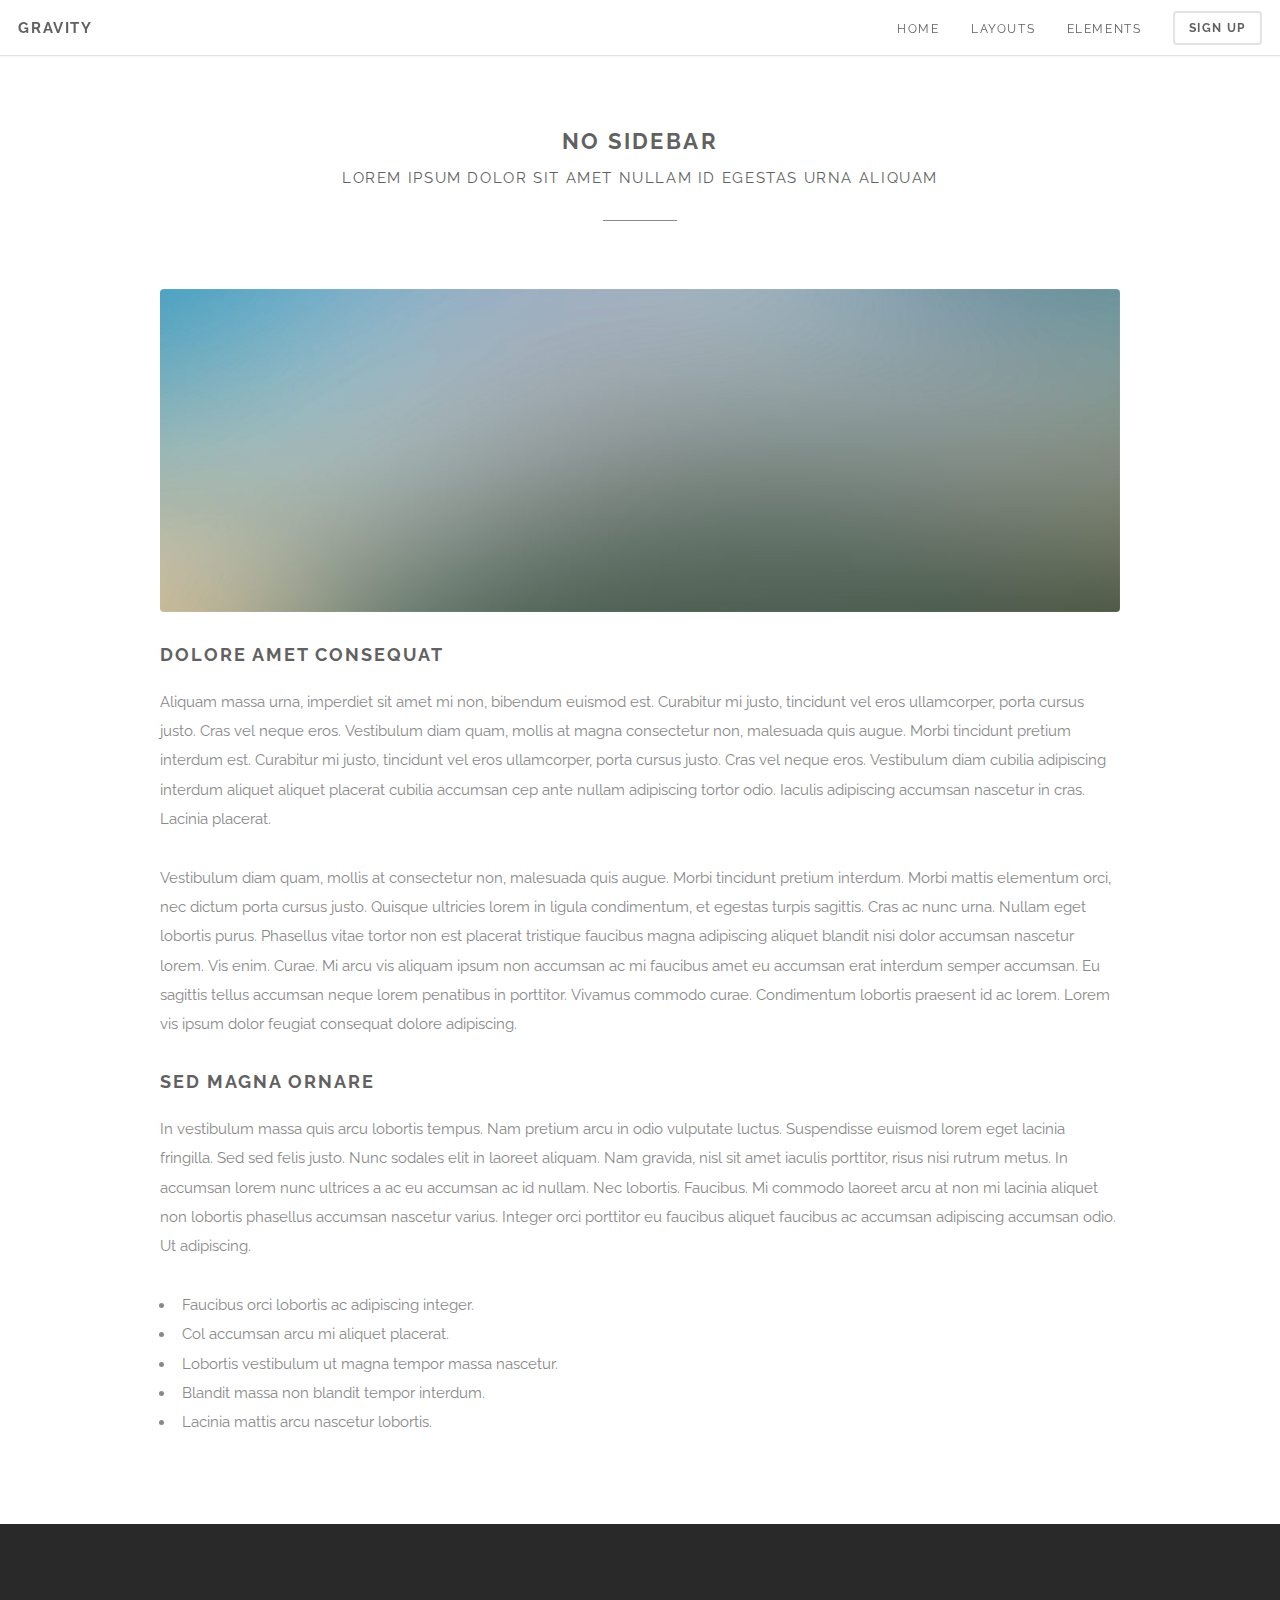
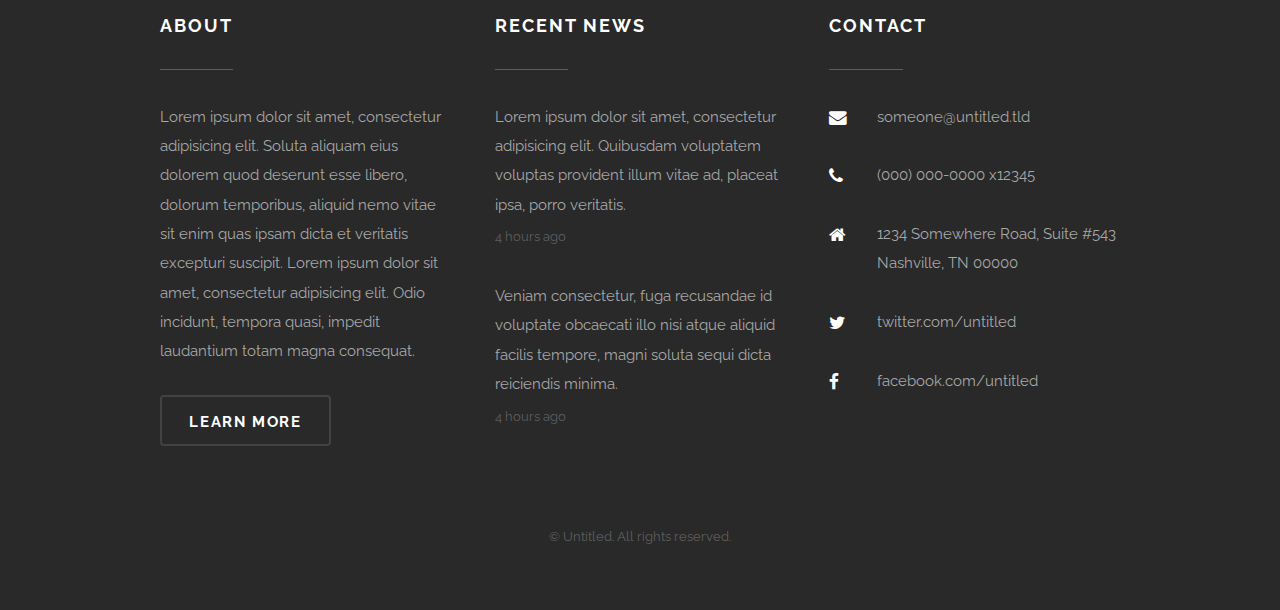
<file: no-sidebar.html>
<!DOCTYPE html>
<!--
	Gravity by Pixelarity
	pixelarity.com | hello@pixelarity.com
	License: pixelarity.com/license
-->
<html>
	<head>
		<title>Untitled</title>
		<meta charset="utf-8" />
		<meta name="viewport" content="width=device-width, initial-scale=1" />
		<!--[if lte IE 8]><script src="assets/js/ie/html5shiv.js"></script><![endif]-->
		<link rel="stylesheet" href="assets/css/main.css" />
		<!--[if lte IE 8]><link rel="stylesheet" href="assets/css/ie8.css" /><![endif]-->
	</head>
	<body>

		<!-- Header -->
			<div id="header">
				<h1 id="logo"><a href="index.html">Gravity</a></h1>
				<nav id="nav">
					<ul>
						<li><a href="index.html">Home</a></li>
						<li>
							<a href="#">Layouts</a>
							<ul>
								<li><a href="left-sidebar.html">Left Sidebar</a></li>
								<li><a href="right-sidebar.html">Right Sidebar</a></li>
								<li><a href="no-sidebar.html">No Sidebar</a></li>
								<li>
									<a href="#">Submenu</a>
									<ul>
										<li><a href="#">Option 1</a></li>
										<li><a href="#">Option 2</a></li>
										<li><a href="#">Option 3</a></li>
										<li><a href="#">Option 4</a></li>
									</ul>
								</li>
							</ul>
						</li>
						<li><a href="elements.html">Elements</a></li>
						<li><a href="#" class="button alt">Sign up</a></li>
					</ul>
				</nav>
			</div>

		<!-- Main -->
			<section id="main">
				<div class="container">
					<header class="major">
						<h2>No Sidebar</h2>
						<p>Lorem ipsum dolor sit amet nullam id egestas urna aliquam</p>
					</header>

					<!-- Content -->
						<section id="content">
							<a href="#" class="image fit"><img src="images/pic03.jpg" alt="" /></a>
							<h3>Dolore Amet Consequat</h3>
							<p>Aliquam massa urna, imperdiet sit amet mi non, bibendum euismod est. Curabitur mi justo, tincidunt vel eros ullamcorper, porta cursus justo. Cras vel neque eros. Vestibulum diam quam, mollis at magna consectetur non, malesuada quis augue. Morbi tincidunt pretium interdum est. Curabitur mi justo, tincidunt vel eros ullamcorper, porta cursus justo. Cras vel neque eros. Vestibulum diam cubilia adipiscing interdum aliquet aliquet placerat cubilia accumsan cep ante nullam adipiscing tortor odio. Iaculis adipiscing accumsan nascetur in cras. Lacinia placerat.</p>
							<p>Vestibulum diam quam, mollis at consectetur non, malesuada quis augue. Morbi tincidunt pretium interdum. Morbi mattis elementum orci, nec dictum porta cursus justo. Quisque ultricies lorem in ligula condimentum, et egestas turpis sagittis. Cras ac nunc urna. Nullam eget lobortis purus. Phasellus vitae tortor non est placerat tristique faucibus magna adipiscing aliquet blandit nisi dolor accumsan nascetur lorem. Vis enim. Curae. Mi arcu vis aliquam ipsum non accumsan ac mi faucibus amet eu accumsan erat interdum semper accumsan. Eu sagittis tellus accumsan neque lorem penatibus in porttitor. Vivamus commodo curae. Condimentum lobortis praesent id ac lorem. Lorem vis ipsum dolor feugiat consequat dolore adipiscing.</p>
							<h3>Sed Magna Ornare</h3>
							<p>In vestibulum massa quis arcu lobortis tempus. Nam pretium arcu in odio vulputate luctus. Suspendisse euismod lorem eget lacinia fringilla. Sed sed felis justo. Nunc sodales elit in laoreet aliquam. Nam gravida, nisl sit amet iaculis porttitor, risus nisi rutrum metus. In accumsan lorem nunc ultrices a ac eu accumsan ac id nullam. Nec lobortis. Faucibus. Mi commodo laoreet arcu at non mi lacinia aliquet non lobortis phasellus accumsan nascetur varius. Integer orci porttitor eu faucibus aliquet faucibus ac accumsan adipiscing accumsan odio. Ut adipiscing.</p>
							<ul>
								<li>Faucibus orci lobortis ac adipiscing integer.</li>
								<li>Col accumsan arcu mi aliquet placerat.</li>
								<li>Lobortis vestibulum ut magna tempor massa nascetur.</li>
								<li>Blandit massa non blandit tempor interdum.</li>
								<li>Lacinia mattis arcu nascetur lobortis.</li>
							</ul>
						</section>

				</div>
			</section>

		<!-- Footer -->
			<div id="footer">
				<div class="container">
					<div class="row 200% uniform">
						<section class="4u 12u$(medium) 12u$(small)">
							<header class="major">
								<h3>About</h3>
							</header>
							<p>Lorem ipsum dolor sit amet, consectetur adipisicing elit. Soluta aliquam eius dolorem quod deserunt esse libero, dolorum temporibus, aliquid nemo vitae sit enim quas ipsam dicta et veritatis excepturi suscipit. Lorem ipsum dolor sit amet, consectetur adipisicing elit. Odio incidunt, tempora quasi, impedit laudantium totam magna consequat.</p>
							<ul class="actions">
								<li><a href="#" class="button alt">Learn more</a></li>
							</ul>
						</section>
						<section class="4u 6u(medium) 12u$(small)">
							<header class="major">
								<h3>Recent News</h3>
							</header>
							<ul class="updates">
								<li>
									<p>
										<a href="#">Lorem ipsum dolor sit amet, consectetur adipisicing elit. Quibusdam voluptatem voluptas provident illum vitae ad, placeat ipsa, porro veritatis.</a>
									</p>
									<span class="timestamp">4 hours ago</span>
								</li>
								<li>
									<p>
										<a href="#">Veniam consectetur, fuga recusandae id voluptate obcaecati illo nisi atque aliquid facilis tempore, magni soluta sequi dicta reiciendis minima.</a>
									</p>
									<span class="timestamp">4 hours ago</span>
								</li>
							</ul>
						</section>
						<section class="4u$ 6u$(medium) 12u$(small)">
							<header class="major">
								<h3>Contact</h3>
							</header>
							<ul class="labeled-icons">
								<li>
									<h4 class="icon fa-envelope"><span class="label">Email</span></h4>
									<a href="#">someone@untitled.tld</a>
								</li>
								<li>
									<h4 class="icon fa-phone"><span class="label">Phone</span></h4>
									(000) 000-0000 x12345
								</li>
								<li>
									<h4 class="icon fa-home"><span class="label">Address</span></h4>
									1234 Somewhere Road, Suite #543<br>Nashville, TN 00000
								</li>
								<li>
									<h4 class="icon fa-twitter"><span class="label">Twitter</span></h4>
									<a href="#">twitter.com/untitled</a>
								</li>
								<li>
									<h4 class="icon fa-facebook"><span class="label">Facebook</span></h4>
									<a href="#">facebook.com/untitled</a>
								</li>
							</ul>
						</section>
					</div>
				</div>
				<div class="copyright">
					&copy; Untitled. All rights reserved.
				</div>
			</div>

		<!-- Scripts -->
			<script src="assets/js/jquery.min.js"></script>
			<script src="assets/js/skel.min.js"></script>
			<script src="assets/js/jquery.dropotron.min.js"></script>
			<script src="assets/js/jquery.onvisible.min.js"></script>
			<script src="assets/js/jquery.poptrox.min.js"></script>
			<script src="assets/js/util.js"></script>
			<!--[if lte IE 8]><script src="assets/js/ie/respond.min.js"></script><![endif]-->
			<script src="assets/js/main.js"></script>

	</body>
</html>
</file>
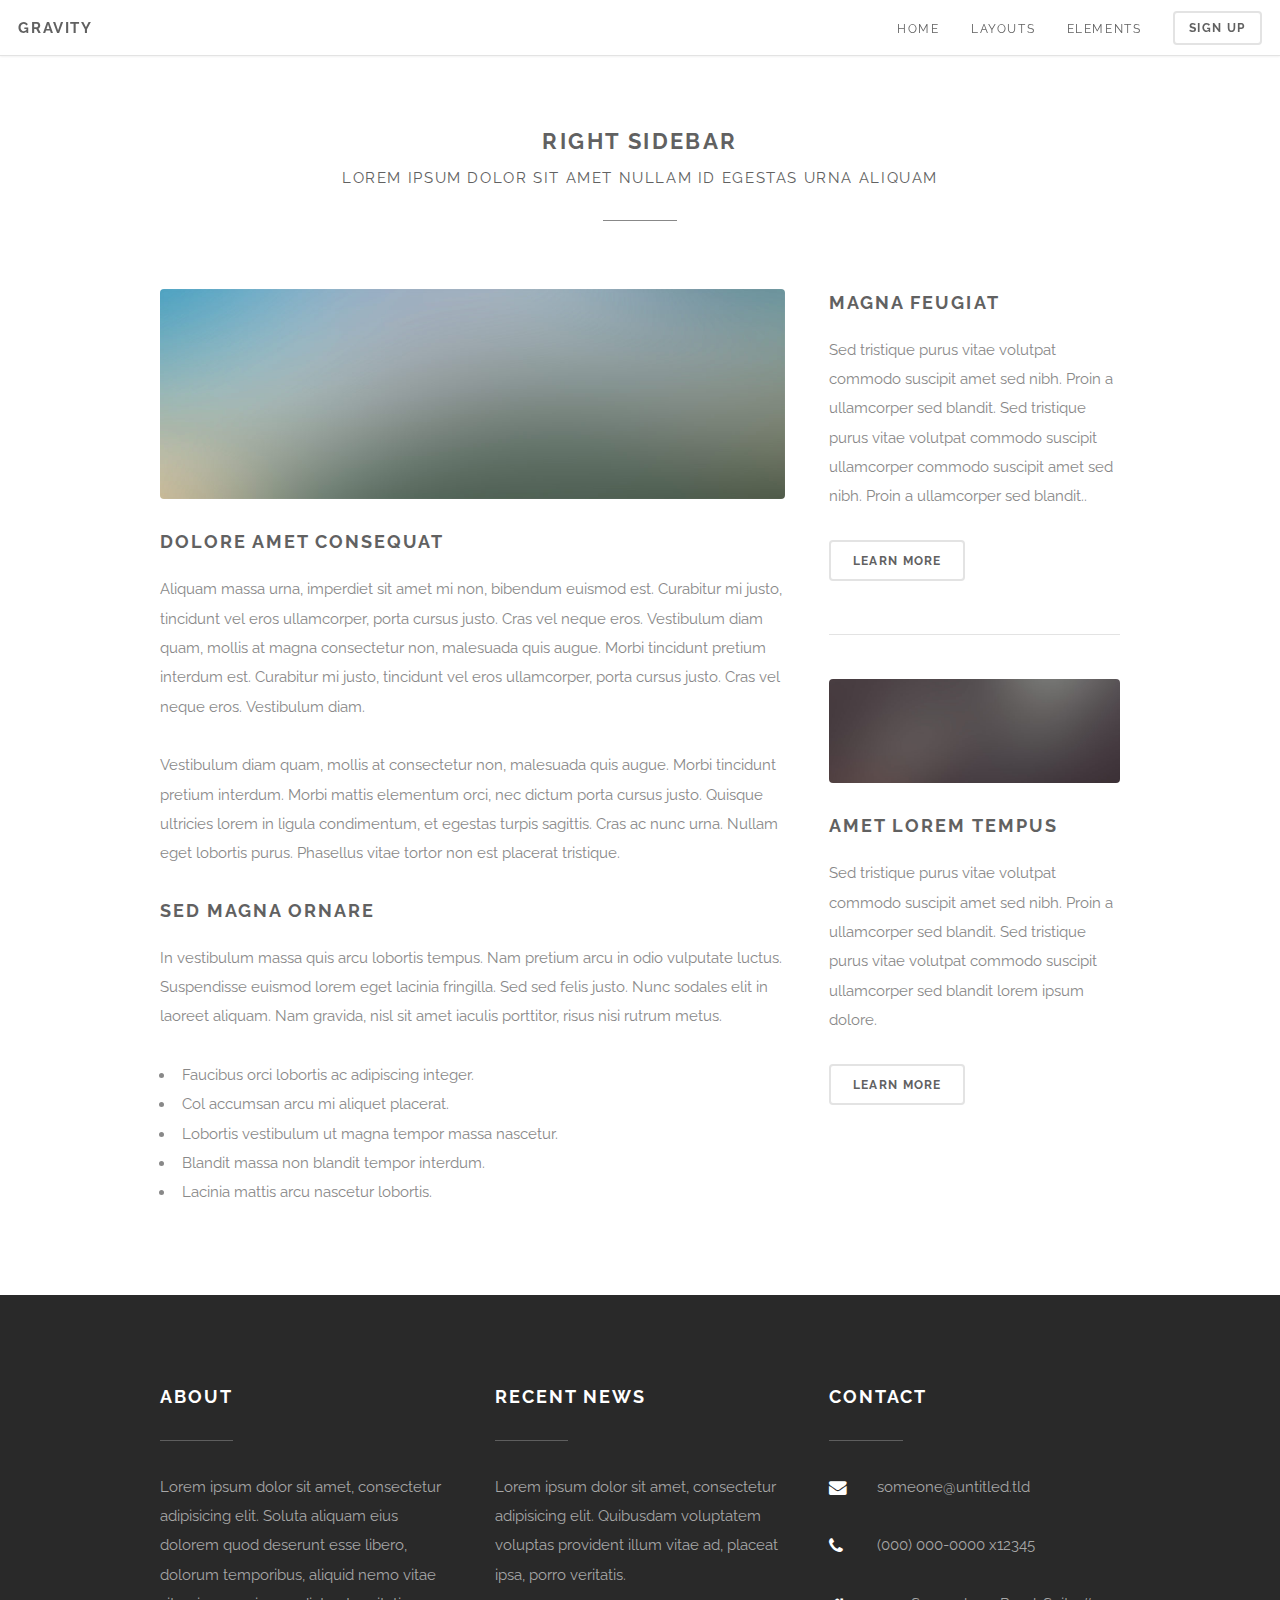
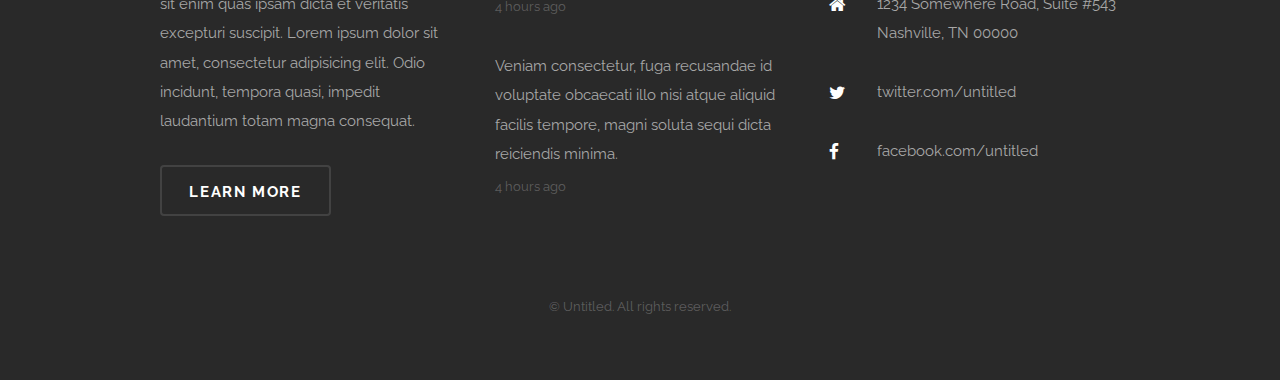
<file: right-sidebar.html>
<!DOCTYPE html>
<!--
	Gravity by Pixelarity
	pixelarity.com | hello@pixelarity.com
	License: pixelarity.com/license
-->
<html>
	<head>
		<title>Untitled</title>
		<meta charset="utf-8" />
		<meta name="viewport" content="width=device-width, initial-scale=1" />
		<!--[if lte IE 8]><script src="assets/js/ie/html5shiv.js"></script><![endif]-->
		<link rel="stylesheet" href="assets/css/main.css" />
		<!--[if lte IE 8]><link rel="stylesheet" href="assets/css/ie8.css" /><![endif]-->
	</head>
	<body>

		<!-- Header -->
			<div id="header">
				<h1 id="logo"><a href="index.html">Gravity</a></h1>
				<nav id="nav">
					<ul>
						<li><a href="index.html">Home</a></li>
						<li>
							<a href="#">Layouts</a>
							<ul>
								<li><a href="left-sidebar.html">Left Sidebar</a></li>
								<li><a href="right-sidebar.html">Right Sidebar</a></li>
								<li><a href="no-sidebar.html">No Sidebar</a></li>
								<li>
									<a href="#">Submenu</a>
									<ul>
										<li><a href="#">Option 1</a></li>
										<li><a href="#">Option 2</a></li>
										<li><a href="#">Option 3</a></li>
										<li><a href="#">Option 4</a></li>
									</ul>
								</li>
							</ul>
						</li>
						<li><a href="elements.html">Elements</a></li>
						<li><a href="#" class="button alt">Sign up</a></li>
					</ul>
				</nav>
			</div>

		<!-- Main -->
			<section id="main">
				<div class="container">
					<header class="major">
						<h2>Right Sidebar</h2>
						<p>Lorem ipsum dolor sit amet nullam id egestas urna aliquam</p>
					</header>
					<div class="row 200%">
						<div class="8u 12u$(medium)">

							<!-- Content -->
								<section id="content">
									<a href="#" class="image fit"><img src="images/pic03.jpg" alt="" /></a>
									<h3>Dolore Amet Consequat</h3>
									<p>Aliquam massa urna, imperdiet sit amet mi non, bibendum euismod est. Curabitur mi justo, tincidunt vel eros ullamcorper, porta cursus justo. Cras vel neque eros. Vestibulum diam quam, mollis at magna consectetur non, malesuada quis augue. Morbi tincidunt pretium interdum est. Curabitur mi justo, tincidunt vel eros ullamcorper, porta cursus justo. Cras vel neque eros. Vestibulum diam.</p>
									<p>Vestibulum diam quam, mollis at consectetur non, malesuada quis augue. Morbi tincidunt pretium interdum. Morbi mattis elementum orci, nec dictum porta cursus justo. Quisque ultricies lorem in ligula condimentum, et egestas turpis sagittis. Cras ac nunc urna. Nullam eget lobortis purus. Phasellus vitae tortor non est placerat tristique.</p>
									<h3>Sed Magna Ornare</h3>
									<p>In vestibulum massa quis arcu lobortis tempus. Nam pretium arcu in odio vulputate luctus. Suspendisse euismod lorem eget lacinia fringilla. Sed sed felis justo. Nunc sodales elit in laoreet aliquam. Nam gravida, nisl sit amet iaculis porttitor, risus nisi rutrum metus.</p>
									<ul>
										<li>Faucibus orci lobortis ac adipiscing integer.</li>
										<li>Col accumsan arcu mi aliquet placerat.</li>
										<li>Lobortis vestibulum ut magna tempor massa nascetur.</li>
										<li>Blandit massa non blandit tempor interdum.</li>
										<li>Lacinia mattis arcu nascetur lobortis.</li>
									</ul>
								</section>

						</div>
						<div class="4u$ 12u$(medium)">

							<!-- Sidebar -->
								<section id="sidebar">
									<section>
										<h3>Magna Feugiat</h3>
										<p>Sed tristique purus vitae volutpat commodo suscipit amet sed nibh. Proin a ullamcorper sed blandit. Sed tristique purus vitae volutpat commodo suscipit ullamcorper commodo suscipit amet sed nibh. Proin a ullamcorper sed blandit..</p>
										<footer>
											<ul class="actions">
												<li><a href="#" class="button small alt">Learn More</a></li>
											</ul>
										</footer>
									</section>
									<hr />
									<section>
										<a href="#" class="image fit"><img src="images/pic04.jpg" alt="" /></a>
										<h3>Amet Lorem Tempus</h3>
										<p>Sed tristique purus vitae volutpat commodo suscipit amet sed nibh. Proin a ullamcorper sed blandit. Sed tristique purus vitae volutpat commodo suscipit ullamcorper sed blandit lorem ipsum dolore.</p>
										<footer>
											<ul class="actions">
												<li><a href="#" class="button small alt">Learn More</a></li>
											</ul>
										</footer>
									</section>
								</section>

						</div>
					</div>
				</div>
			</section>

		<!-- Footer -->
			<div id="footer">
				<div class="container">
					<div class="row 200% uniform">
						<section class="4u 12u$(medium) 12u$(small)">
							<header class="major">
								<h3>About</h3>
							</header>
							<p>Lorem ipsum dolor sit amet, consectetur adipisicing elit. Soluta aliquam eius dolorem quod deserunt esse libero, dolorum temporibus, aliquid nemo vitae sit enim quas ipsam dicta et veritatis excepturi suscipit. Lorem ipsum dolor sit amet, consectetur adipisicing elit. Odio incidunt, tempora quasi, impedit laudantium totam magna consequat.</p>
							<ul class="actions">
								<li><a href="#" class="button alt">Learn more</a></li>
							</ul>
						</section>
						<section class="4u 6u(medium) 12u$(small)">
							<header class="major">
								<h3>Recent News</h3>
							</header>
							<ul class="updates">
								<li>
									<p>
										<a href="#">Lorem ipsum dolor sit amet, consectetur adipisicing elit. Quibusdam voluptatem voluptas provident illum vitae ad, placeat ipsa, porro veritatis.</a>
									</p>
									<span class="timestamp">4 hours ago</span>
								</li>
								<li>
									<p>
										<a href="#">Veniam consectetur, fuga recusandae id voluptate obcaecati illo nisi atque aliquid facilis tempore, magni soluta sequi dicta reiciendis minima.</a>
									</p>
									<span class="timestamp">4 hours ago</span>
								</li>
							</ul>
						</section>
						<section class="4u$ 6u$(medium) 12u$(small)">
							<header class="major">
								<h3>Contact</h3>
							</header>
							<ul class="labeled-icons">
								<li>
									<h4 class="icon fa-envelope"><span class="label">Email</span></h4>
									<a href="#">someone@untitled.tld</a>
								</li>
								<li>
									<h4 class="icon fa-phone"><span class="label">Phone</span></h4>
									(000) 000-0000 x12345
								</li>
								<li>
									<h4 class="icon fa-home"><span class="label">Address</span></h4>
									1234 Somewhere Road, Suite #543<br>Nashville, TN 00000
								</li>
								<li>
									<h4 class="icon fa-twitter"><span class="label">Twitter</span></h4>
									<a href="#">twitter.com/untitled</a>
								</li>
								<li>
									<h4 class="icon fa-facebook"><span class="label">Facebook</span></h4>
									<a href="#">facebook.com/untitled</a>
								</li>
							</ul>
						</section>
					</div>
				</div>
				<div class="copyright">
					&copy; Untitled. All rights reserved.
				</div>
			</div>

		<!-- Scripts -->
			<script src="assets/js/jquery.min.js"></script>
			<script src="assets/js/skel.min.js"></script>
			<script src="assets/js/jquery.dropotron.min.js"></script>
			<script src="assets/js/jquery.onvisible.min.js"></script>
			<script src="assets/js/jquery.poptrox.min.js"></script>
			<script src="assets/js/util.js"></script>
			<!--[if lte IE 8]><script src="assets/js/ie/respond.min.js"></script><![endif]-->
			<script src="assets/js/main.js"></script>

	</body>
</html>
</file>
<file: assets/css/ie8.css>
/*
	Gravity by Pixelarity
	pixelarity.com | hello@pixelarity.com
	License: pixelarity.com/license
*/

/* Basic */

	hr {
		border-bottom: solid 1px #ddd;
	}

	blockquote {
		border-left: solid 4px #ddd;
	}

	code {
		border: solid 1px #ddd;
		position: relative;
		-ms-behavior: url("assets/js/ie/PIE.htc");
	}

/* Form */

	input[type="text"],
	input[type="password"],
	input[type="email"],
	select,
	textarea {
		border: solid 1px #ddd;
		position: relative;
		-ms-behavior: url("assets/js/ie/PIE.htc");
	}

	input[type="text"],
	input[type="password"],
	input[type="email"] {
		line-height: 2.75em;
	}

	input[type="checkbox"],
	input[type="radio"] {
		font-size: 3em;
	}

		input[type="checkbox"] + label:before,
		input[type="radio"] + label:before {
			display: none;
		}

/* Box */

	.box {
		border: solid 1px #ddd;
		position: relative;
		-ms-behavior: url("assets/js/ie/PIE.htc");
	}

/* Image */

	.image {
		position: relative;
		-ms-behavior: url("assets/js/ie/PIE.htc");
	}

		.image img {
			position: relative;
			-ms-behavior: url("assets/js/ie/PIE.htc");
		}

/* List */

	ul.alt li {
		border-top: solid 1px #ddd;
	}

		ul.alt li:first-child {
			border-top: 0;
		}

/* Table */

	table tbody tr {
		border: solid 1px #ddd;
	}

	table thead {
		border-bottom: solid 2px #ddd;
	}

	table tfoot {
		border-top: solid 2px #ddd;
	}

	table.alt tbody tr td {
		border: solid 1px #ddd;
	}

/* Button */

	input[type="submit"],
	input[type="reset"],
	input[type="button"],
	.button {
		position: relative;
		-ms-behavior: url("assets/js/ie/PIE.htc");
	}

		input[type="submit"].alt,
		input[type="reset"].alt,
		input[type="button"].alt,
		.button.alt {
			border: solid 2px #ddd;
		}

/* Feature */

	.feature {
		border-top: solid 1px #ddd;
	}

/* Wrapper */

	.wrapper.style1 + .wrapper.style1 {
		border-top: 1px solid #ddd;
	}

/* Header */

	#header {
		border-bottom: solid 1px #ddd;
	}

	.dropotron {
		border: solid 1px #ddd;
		box-shadow: none !important;
		margin-top: 0 !important;
		-ms-behavior: url("assets/js/ie/PIE.htc");
	}

		.dropotron.level-0:before {
			display: none;
		}

/* Banner */

	#banner {
		background-image: url("../../images/banner.jpg");
		background-size: cover;
		position: relative;
		-ms-behavior: url("assets/js/ie/backgroundsize.min.htc");
	}

		#banner:before {
			content: '';
			display: block;
			position: absolute;
			left: 0;
			top: 0;
			width: 100%;
			height: 100%;
			background: url("images/overlay.png");
		}

		#banner > * {
			position: relative;
			z-index: 1;
		}

/* Footer */

	#footer .button.alt {
		border-color: #777;
	}

	#footer .copyright li {
		border-left: solid 1px #ddd;
	}
</file>
<file: assets/css/main.css>
@import url("font-awesome.min.css");
@import url("https://fonts.googleapis.com/css?family=Raleway:400,700");

/*
	Gravity by Pixelarity
	pixelarity.com | hello@pixelarity.com
	License: pixelarity.com/license
*/

/* Reset */

	html, body, div, span, applet, object, iframe, h1, h2, h3, h4, h5, h6, p, blockquote, pre, a, abbr, acronym, address, big, cite, code, del, dfn, em, img, ins, kbd, q, s, samp, small, strike, strong, sub, sup, tt, var, b, u, i, center, dl, dt, dd, ol, ul, li, fieldset, form, label, legend, table, caption, tbody, tfoot, thead, tr, th, td, article, aside, canvas, details, embed, figure, figcaption, footer, header, hgroup, menu, nav, output, ruby, section, summary, time, mark, audio, video {
		margin: 0;
		padding: 0;
		border: 0;
		font-size: 100%;
		font: inherit;
		vertical-align: baseline;
	}

	article, aside, details, figcaption, figure, footer, header, hgroup, menu, nav, section {
		display: block;
	}

	body {
		line-height: 1;
	}

	ol, ul {
		list-style: none;
	}

	blockquote, q {
		quotes: none;
	}

	blockquote:before, blockquote:after, q:before, q:after {
		content: '';
		content: none;
	}

	table {
		border-collapse: collapse;
		border-spacing: 0;
	}

	body {
		-webkit-text-size-adjust: none;
	}

/* Box Model */

	*, *:before, *:after {
		-moz-box-sizing: border-box;
		-webkit-box-sizing: border-box;
		box-sizing: border-box;
	}

/* Containers */

	.container {
		margin-left: auto;
		margin-right: auto;
	}

	.container.\31 25\25 {
		width: 100%;
		max-width: 1750px;
		min-width: 1400px;
	}

	.container.\37 5\25 {
		width: 1050px;
	}

	.container.\35 0\25 {
		width: 700px;
	}

	.container.\32 5\25 {
		width: 350px;
	}

	.container {
		width: 1400px;
	}

	@media screen and (max-width: 1680px) {

		.container.\31 25\25 {
			width: 100%;
			max-width: 1500px;
			min-width: 1200px;
		}

		.container.\37 5\25 {
			width: 900px;
		}

		.container.\35 0\25 {
			width: 600px;
		}

		.container.\32 5\25 {
			width: 300px;
		}

		.container {
			width: 1200px;
		}

	}

	@media screen and (max-width: 1280px) {

		.container.\31 25\25 {
			width: 100%;
			max-width: 1200px;
			min-width: 960px;
		}

		.container.\37 5\25 {
			width: 720px;
		}

		.container.\35 0\25 {
			width: 480px;
		}

		.container.\32 5\25 {
			width: 240px;
		}

		.container {
			width: 960px;
		}

	}

	@media screen and (max-width: 980px) {

		.container.\31 25\25 {
			width: 100%;
			max-width: 112.5%;
			min-width: 90%;
		}

		.container.\37 5\25 {
			width: 67.5%;
		}

		.container.\35 0\25 {
			width: 45%;
		}

		.container.\32 5\25 {
			width: 22.5%;
		}

		.container {
			width: 90% !important;
		}

	}

	@media screen and (max-width: 736px) {

		.container.\31 25\25 {
			width: 100%;
			max-width: 112.5%;
			min-width: 90%;
		}

		.container.\37 5\25 {
			width: 67.5%;
		}

		.container.\35 0\25 {
			width: 45%;
		}

		.container.\32 5\25 {
			width: 22.5%;
		}

		.container {
			width: 90%;
		}

	}

	@media screen and (max-width: 480px) {

		.container.\31 25\25 {
			width: 100%;
			max-width: 112.5%;
			min-width: 90%;
		}

		.container.\37 5\25 {
			width: 67.5%;
		}

		.container.\35 0\25 {
			width: 45%;
		}

		.container.\32 5\25 {
			width: 22.5%;
		}

		.container {
			width: 90%;
		}

	}

/* Grid */

	.row {
		border-bottom: solid 1px transparent;
		-moz-box-sizing: border-box;
		-webkit-box-sizing: border-box;
		box-sizing: border-box;
	}

	.row > * {
		float: left;
		-moz-box-sizing: border-box;
		-webkit-box-sizing: border-box;
		box-sizing: border-box;
	}

	.row:after, .row:before {
		content: '';
		display: block;
		clear: both;
		height: 0;
	}

	.row.uniform > * > :first-child {
		margin-top: 0;
	}

	.row.uniform > * > :last-child {
		margin-bottom: 0;
	}

	.row.\30 \25 > * {
		padding: 0 0 0 0em;
	}

	.row.\30 \25 {
		margin: 0 0 -1px 0em;
	}

	.row.uniform.\30 \25 > * {
		padding: 0em 0 0 0em;
	}

	.row.uniform.\30 \25 {
		margin: 0em 0 -1px 0em;
	}

	.row > * {
		padding: 0 0 0 2em;
	}

	.row {
		margin: 0 0 -1px -2em;
	}

	.row.uniform > * {
		padding: 2em 0 0 2em;
	}

	.row.uniform {
		margin: -2em 0 -1px -2em;
	}

	.row.\32 00\25 > * {
		padding: 0 0 0 4em;
	}

	.row.\32 00\25 {
		margin: 0 0 -1px -4em;
	}

	.row.uniform.\32 00\25 > * {
		padding: 4em 0 0 4em;
	}

	.row.uniform.\32 00\25 {
		margin: -4em 0 -1px -4em;
	}

	.row.\31 50\25 > * {
		padding: 0 0 0 3em;
	}

	.row.\31 50\25 {
		margin: 0 0 -1px -3em;
	}

	.row.uniform.\31 50\25 > * {
		padding: 3em 0 0 3em;
	}

	.row.uniform.\31 50\25 {
		margin: -3em 0 -1px -3em;
	}

	.row.\35 0\25 > * {
		padding: 0 0 0 1em;
	}

	.row.\35 0\25 {
		margin: 0 0 -1px -1em;
	}

	.row.uniform.\35 0\25 > * {
		padding: 1em 0 0 1em;
	}

	.row.uniform.\35 0\25 {
		margin: -1em 0 -1px -1em;
	}

	.row.\32 5\25 > * {
		padding: 0 0 0 0.5em;
	}

	.row.\32 5\25 {
		margin: 0 0 -1px -0.5em;
	}

	.row.uniform.\32 5\25 > * {
		padding: 0.5em 0 0 0.5em;
	}

	.row.uniform.\32 5\25 {
		margin: -0.5em 0 -1px -0.5em;
	}

	.\31 2u, .\31 2u\24 {
		width: 100%;
		clear: none;
		margin-left: 0;
	}

	.\31 1u, .\31 1u\24 {
		width: 91.6666666667%;
		clear: none;
		margin-left: 0;
	}

	.\31 0u, .\31 0u\24 {
		width: 83.3333333333%;
		clear: none;
		margin-left: 0;
	}

	.\39 u, .\39 u\24 {
		width: 75%;
		clear: none;
		margin-left: 0;
	}

	.\38 u, .\38 u\24 {
		width: 66.6666666667%;
		clear: none;
		margin-left: 0;
	}

	.\37 u, .\37 u\24 {
		width: 58.3333333333%;
		clear: none;
		margin-left: 0;
	}

	.\36 u, .\36 u\24 {
		width: 50%;
		clear: none;
		margin-left: 0;
	}

	.\35 u, .\35 u\24 {
		width: 41.6666666667%;
		clear: none;
		margin-left: 0;
	}

	.\34 u, .\34 u\24 {
		width: 33.3333333333%;
		clear: none;
		margin-left: 0;
	}

	.\33 u, .\33 u\24 {
		width: 25%;
		clear: none;
		margin-left: 0;
	}

	.\32 u, .\32 u\24 {
		width: 16.6666666667%;
		clear: none;
		margin-left: 0;
	}

	.\31 u, .\31 u\24 {
		width: 8.3333333333%;
		clear: none;
		margin-left: 0;
	}

	.\31 2u\24 + *,
	.\31 1u\24 + *,
	.\31 0u\24 + *,
	.\39 u\24 + *,
	.\38 u\24 + *,
	.\37 u\24 + *,
	.\36 u\24 + *,
	.\35 u\24 + *,
	.\34 u\24 + *,
	.\33 u\24 + *,
	.\32 u\24 + *,
	.\31 u\24 + * {
		clear: left;
	}

	.\-11u {
		margin-left: 91.66667%;
	}

	.\-10u {
		margin-left: 83.33333%;
	}

	.\-9u {
		margin-left: 75%;
	}

	.\-8u {
		margin-left: 66.66667%;
	}

	.\-7u {
		margin-left: 58.33333%;
	}

	.\-6u {
		margin-left: 50%;
	}

	.\-5u {
		margin-left: 41.66667%;
	}

	.\-4u {
		margin-left: 33.33333%;
	}

	.\-3u {
		margin-left: 25%;
	}

	.\-2u {
		margin-left: 16.66667%;
	}

	.\-1u {
		margin-left: 8.33333%;
	}

	@media screen and (max-width: 1680px) {

		.row > * {
			padding: 0 0 0 2em;
		}

		.row {
			margin: 0 0 -1px -2em;
		}

		.row.uniform > * {
			padding: 2em 0 0 2em;
		}

		.row.uniform {
			margin: -2em 0 -1px -2em;
		}

		.row.\32 00\25 > * {
			padding: 0 0 0 4em;
		}

		.row.\32 00\25 {
			margin: 0 0 -1px -4em;
		}

		.row.uniform.\32 00\25 > * {
			padding: 4em 0 0 4em;
		}

		.row.uniform.\32 00\25 {
			margin: -4em 0 -1px -4em;
		}

		.row.\31 50\25 > * {
			padding: 0 0 0 3em;
		}

		.row.\31 50\25 {
			margin: 0 0 -1px -3em;
		}

		.row.uniform.\31 50\25 > * {
			padding: 3em 0 0 3em;
		}

		.row.uniform.\31 50\25 {
			margin: -3em 0 -1px -3em;
		}

		.row.\35 0\25 > * {
			padding: 0 0 0 1em;
		}

		.row.\35 0\25 {
			margin: 0 0 -1px -1em;
		}

		.row.uniform.\35 0\25 > * {
			padding: 1em 0 0 1em;
		}

		.row.uniform.\35 0\25 {
			margin: -1em 0 -1px -1em;
		}

		.row.\32 5\25 > * {
			padding: 0 0 0 0.5em;
		}

		.row.\32 5\25 {
			margin: 0 0 -1px -0.5em;
		}

		.row.uniform.\32 5\25 > * {
			padding: 0.5em 0 0 0.5em;
		}

		.row.uniform.\32 5\25 {
			margin: -0.5em 0 -1px -0.5em;
		}

		.\31 2u\28xlarge\29, .\31 2u\24\28xlarge\29 {
			width: 100%;
			clear: none;
			margin-left: 0;
		}

		.\31 1u\28xlarge\29, .\31 1u\24\28xlarge\29 {
			width: 91.6666666667%;
			clear: none;
			margin-left: 0;
		}

		.\31 0u\28xlarge\29, .\31 0u\24\28xlarge\29 {
			width: 83.3333333333%;
			clear: none;
			margin-left: 0;
		}

		.\39 u\28xlarge\29, .\39 u\24\28xlarge\29 {
			width: 75%;
			clear: none;
			margin-left: 0;
		}

		.\38 u\28xlarge\29, .\38 u\24\28xlarge\29 {
			width: 66.6666666667%;
			clear: none;
			margin-left: 0;
		}

		.\37 u\28xlarge\29, .\37 u\24\28xlarge\29 {
			width: 58.3333333333%;
			clear: none;
			margin-left: 0;
		}

		.\36 u\28xlarge\29, .\36 u\24\28xlarge\29 {
			width: 50%;
			clear: none;
			margin-left: 0;
		}

		.\35 u\28xlarge\29, .\35 u\24\28xlarge\29 {
			width: 41.6666666667%;
			clear: none;
			margin-left: 0;
		}

		.\34 u\28xlarge\29, .\34 u\24\28xlarge\29 {
			width: 33.3333333333%;
			clear: none;
			margin-left: 0;
		}

		.\33 u\28xlarge\29, .\33 u\24\28xlarge\29 {
			width: 25%;
			clear: none;
			margin-left: 0;
		}

		.\32 u\28xlarge\29, .\32 u\24\28xlarge\29 {
			width: 16.6666666667%;
			clear: none;
			margin-left: 0;
		}

		.\31 u\28xlarge\29, .\31 u\24\28xlarge\29 {
			width: 8.3333333333%;
			clear: none;
			margin-left: 0;
		}

		.\31 2u\24\28xlarge\29 + *,
		.\31 1u\24\28xlarge\29 + *,
		.\31 0u\24\28xlarge\29 + *,
		.\39 u\24\28xlarge\29 + *,
		.\38 u\24\28xlarge\29 + *,
		.\37 u\24\28xlarge\29 + *,
		.\36 u\24\28xlarge\29 + *,
		.\35 u\24\28xlarge\29 + *,
		.\34 u\24\28xlarge\29 + *,
		.\33 u\24\28xlarge\29 + *,
		.\32 u\24\28xlarge\29 + *,
		.\31 u\24\28xlarge\29 + * {
			clear: left;
		}

		.\-11u\28xlarge\29 {
			margin-left: 91.66667%;
		}

		.\-10u\28xlarge\29 {
			margin-left: 83.33333%;
		}

		.\-9u\28xlarge\29 {
			margin-left: 75%;
		}

		.\-8u\28xlarge\29 {
			margin-left: 66.66667%;
		}

		.\-7u\28xlarge\29 {
			margin-left: 58.33333%;
		}

		.\-6u\28xlarge\29 {
			margin-left: 50%;
		}

		.\-5u\28xlarge\29 {
			margin-left: 41.66667%;
		}

		.\-4u\28xlarge\29 {
			margin-left: 33.33333%;
		}

		.\-3u\28xlarge\29 {
			margin-left: 25%;
		}

		.\-2u\28xlarge\29 {
			margin-left: 16.66667%;
		}

		.\-1u\28xlarge\29 {
			margin-left: 8.33333%;
		}

	}

	@media screen and (max-width: 1280px) {

		.row > * {
			padding: 0 0 0 1.5em;
		}

		.row {
			margin: 0 0 -1px -1.5em;
		}

		.row.uniform > * {
			padding: 1.5em 0 0 1.5em;
		}

		.row.uniform {
			margin: -1.5em 0 -1px -1.5em;
		}

		.row.\32 00\25 > * {
			padding: 0 0 0 3em;
		}

		.row.\32 00\25 {
			margin: 0 0 -1px -3em;
		}

		.row.uniform.\32 00\25 > * {
			padding: 3em 0 0 3em;
		}

		.row.uniform.\32 00\25 {
			margin: -3em 0 -1px -3em;
		}

		.row.\31 50\25 > * {
			padding: 0 0 0 2.25em;
		}

		.row.\31 50\25 {
			margin: 0 0 -1px -2.25em;
		}

		.row.uniform.\31 50\25 > * {
			padding: 2.25em 0 0 2.25em;
		}

		.row.uniform.\31 50\25 {
			margin: -2.25em 0 -1px -2.25em;
		}

		.row.\35 0\25 > * {
			padding: 0 0 0 0.75em;
		}

		.row.\35 0\25 {
			margin: 0 0 -1px -0.75em;
		}

		.row.uniform.\35 0\25 > * {
			padding: 0.75em 0 0 0.75em;
		}

		.row.uniform.\35 0\25 {
			margin: -0.75em 0 -1px -0.75em;
		}

		.row.\32 5\25 > * {
			padding: 0 0 0 0.375em;
		}

		.row.\32 5\25 {
			margin: 0 0 -1px -0.375em;
		}

		.row.uniform.\32 5\25 > * {
			padding: 0.375em 0 0 0.375em;
		}

		.row.uniform.\32 5\25 {
			margin: -0.375em 0 -1px -0.375em;
		}

		.\31 2u\28large\29, .\31 2u\24\28large\29 {
			width: 100%;
			clear: none;
			margin-left: 0;
		}

		.\31 1u\28large\29, .\31 1u\24\28large\29 {
			width: 91.6666666667%;
			clear: none;
			margin-left: 0;
		}

		.\31 0u\28large\29, .\31 0u\24\28large\29 {
			width: 83.3333333333%;
			clear: none;
			margin-left: 0;
		}

		.\39 u\28large\29, .\39 u\24\28large\29 {
			width: 75%;
			clear: none;
			margin-left: 0;
		}

		.\38 u\28large\29, .\38 u\24\28large\29 {
			width: 66.6666666667%;
			clear: none;
			margin-left: 0;
		}

		.\37 u\28large\29, .\37 u\24\28large\29 {
			width: 58.3333333333%;
			clear: none;
			margin-left: 0;
		}

		.\36 u\28large\29, .\36 u\24\28large\29 {
			width: 50%;
			clear: none;
			margin-left: 0;
		}

		.\35 u\28large\29, .\35 u\24\28large\29 {
			width: 41.6666666667%;
			clear: none;
			margin-left: 0;
		}

		.\34 u\28large\29, .\34 u\24\28large\29 {
			width: 33.3333333333%;
			clear: none;
			margin-left: 0;
		}

		.\33 u\28large\29, .\33 u\24\28large\29 {
			width: 25%;
			clear: none;
			margin-left: 0;
		}

		.\32 u\28large\29, .\32 u\24\28large\29 {
			width: 16.6666666667%;
			clear: none;
			margin-left: 0;
		}

		.\31 u\28large\29, .\31 u\24\28large\29 {
			width: 8.3333333333%;
			clear: none;
			margin-left: 0;
		}

		.\31 2u\24\28large\29 + *,
		.\31 1u\24\28large\29 + *,
		.\31 0u\24\28large\29 + *,
		.\39 u\24\28large\29 + *,
		.\38 u\24\28large\29 + *,
		.\37 u\24\28large\29 + *,
		.\36 u\24\28large\29 + *,
		.\35 u\24\28large\29 + *,
		.\34 u\24\28large\29 + *,
		.\33 u\24\28large\29 + *,
		.\32 u\24\28large\29 + *,
		.\31 u\24\28large\29 + * {
			clear: left;
		}

		.\-11u\28large\29 {
			margin-left: 91.66667%;
		}

		.\-10u\28large\29 {
			margin-left: 83.33333%;
		}

		.\-9u\28large\29 {
			margin-left: 75%;
		}

		.\-8u\28large\29 {
			margin-left: 66.66667%;
		}

		.\-7u\28large\29 {
			margin-left: 58.33333%;
		}

		.\-6u\28large\29 {
			margin-left: 50%;
		}

		.\-5u\28large\29 {
			margin-left: 41.66667%;
		}

		.\-4u\28large\29 {
			margin-left: 33.33333%;
		}

		.\-3u\28large\29 {
			margin-left: 25%;
		}

		.\-2u\28large\29 {
			margin-left: 16.66667%;
		}

		.\-1u\28large\29 {
			margin-left: 8.33333%;
		}

	}

	@media screen and (max-width: 980px) {

		.row > * {
			padding: 0 0 0 1.5em;
		}

		.row {
			margin: 0 0 -1px -1.5em;
		}

		.row.uniform > * {
			padding: 1.5em 0 0 1.5em;
		}

		.row.uniform {
			margin: -1.5em 0 -1px -1.5em;
		}

		.row.\32 00\25 > * {
			padding: 0 0 0 3em;
		}

		.row.\32 00\25 {
			margin: 0 0 -1px -3em;
		}

		.row.uniform.\32 00\25 > * {
			padding: 3em 0 0 3em;
		}

		.row.uniform.\32 00\25 {
			margin: -3em 0 -1px -3em;
		}

		.row.\31 50\25 > * {
			padding: 0 0 0 2.25em;
		}

		.row.\31 50\25 {
			margin: 0 0 -1px -2.25em;
		}

		.row.uniform.\31 50\25 > * {
			padding: 2.25em 0 0 2.25em;
		}

		.row.uniform.\31 50\25 {
			margin: -2.25em 0 -1px -2.25em;
		}

		.row.\35 0\25 > * {
			padding: 0 0 0 0.75em;
		}

		.row.\35 0\25 {
			margin: 0 0 -1px -0.75em;
		}

		.row.uniform.\35 0\25 > * {
			padding: 0.75em 0 0 0.75em;
		}

		.row.uniform.\35 0\25 {
			margin: -0.75em 0 -1px -0.75em;
		}

		.row.\32 5\25 > * {
			padding: 0 0 0 0.375em;
		}

		.row.\32 5\25 {
			margin: 0 0 -1px -0.375em;
		}

		.row.uniform.\32 5\25 > * {
			padding: 0.375em 0 0 0.375em;
		}

		.row.uniform.\32 5\25 {
			margin: -0.375em 0 -1px -0.375em;
		}

		.\31 2u\28medium\29, .\31 2u\24\28medium\29 {
			width: 100%;
			clear: none;
			margin-left: 0;
		}

		.\31 1u\28medium\29, .\31 1u\24\28medium\29 {
			width: 91.6666666667%;
			clear: none;
			margin-left: 0;
		}

		.\31 0u\28medium\29, .\31 0u\24\28medium\29 {
			width: 83.3333333333%;
			clear: none;
			margin-left: 0;
		}

		.\39 u\28medium\29, .\39 u\24\28medium\29 {
			width: 75%;
			clear: none;
			margin-left: 0;
		}

		.\38 u\28medium\29, .\38 u\24\28medium\29 {
			width: 66.6666666667%;
			clear: none;
			margin-left: 0;
		}

		.\37 u\28medium\29, .\37 u\24\28medium\29 {
			width: 58.3333333333%;
			clear: none;
			margin-left: 0;
		}

		.\36 u\28medium\29, .\36 u\24\28medium\29 {
			width: 50%;
			clear: none;
			margin-left: 0;
		}

		.\35 u\28medium\29, .\35 u\24\28medium\29 {
			width: 41.6666666667%;
			clear: none;
			margin-left: 0;
		}

		.\34 u\28medium\29, .\34 u\24\28medium\29 {
			width: 33.3333333333%;
			clear: none;
			margin-left: 0;
		}

		.\33 u\28medium\29, .\33 u\24\28medium\29 {
			width: 25%;
			clear: none;
			margin-left: 0;
		}

		.\32 u\28medium\29, .\32 u\24\28medium\29 {
			width: 16.6666666667%;
			clear: none;
			margin-left: 0;
		}

		.\31 u\28medium\29, .\31 u\24\28medium\29 {
			width: 8.3333333333%;
			clear: none;
			margin-left: 0;
		}

		.\31 2u\24\28medium\29 + *,
		.\31 1u\24\28medium\29 + *,
		.\31 0u\24\28medium\29 + *,
		.\39 u\24\28medium\29 + *,
		.\38 u\24\28medium\29 + *,
		.\37 u\24\28medium\29 + *,
		.\36 u\24\28medium\29 + *,
		.\35 u\24\28medium\29 + *,
		.\34 u\24\28medium\29 + *,
		.\33 u\24\28medium\29 + *,
		.\32 u\24\28medium\29 + *,
		.\31 u\24\28medium\29 + * {
			clear: left;
		}

		.\-11u\28medium\29 {
			margin-left: 91.66667%;
		}

		.\-10u\28medium\29 {
			margin-left: 83.33333%;
		}

		.\-9u\28medium\29 {
			margin-left: 75%;
		}

		.\-8u\28medium\29 {
			margin-left: 66.66667%;
		}

		.\-7u\28medium\29 {
			margin-left: 58.33333%;
		}

		.\-6u\28medium\29 {
			margin-left: 50%;
		}

		.\-5u\28medium\29 {
			margin-left: 41.66667%;
		}

		.\-4u\28medium\29 {
			margin-left: 33.33333%;
		}

		.\-3u\28medium\29 {
			margin-left: 25%;
		}

		.\-2u\28medium\29 {
			margin-left: 16.66667%;
		}

		.\-1u\28medium\29 {
			margin-left: 8.33333%;
		}

	}

	@media screen and (max-width: 736px) {

		.row > * {
			padding: 0 0 0 1.25em;
		}

		.row {
			margin: 0 0 -1px -1.25em;
		}

		.row.uniform > * {
			padding: 1.25em 0 0 1.25em;
		}

		.row.uniform {
			margin: -1.25em 0 -1px -1.25em;
		}

		.row.\32 00\25 > * {
			padding: 0 0 0 2.5em;
		}

		.row.\32 00\25 {
			margin: 0 0 -1px -2.5em;
		}

		.row.uniform.\32 00\25 > * {
			padding: 2.5em 0 0 2.5em;
		}

		.row.uniform.\32 00\25 {
			margin: -2.5em 0 -1px -2.5em;
		}

		.row.\31 50\25 > * {
			padding: 0 0 0 1.875em;
		}

		.row.\31 50\25 {
			margin: 0 0 -1px -1.875em;
		}

		.row.uniform.\31 50\25 > * {
			padding: 1.875em 0 0 1.875em;
		}

		.row.uniform.\31 50\25 {
			margin: -1.875em 0 -1px -1.875em;
		}

		.row.\35 0\25 > * {
			padding: 0 0 0 0.625em;
		}

		.row.\35 0\25 {
			margin: 0 0 -1px -0.625em;
		}

		.row.uniform.\35 0\25 > * {
			padding: 0.625em 0 0 0.625em;
		}

		.row.uniform.\35 0\25 {
			margin: -0.625em 0 -1px -0.625em;
		}

		.row.\32 5\25 > * {
			padding: 0 0 0 0.3125em;
		}

		.row.\32 5\25 {
			margin: 0 0 -1px -0.3125em;
		}

		.row.uniform.\32 5\25 > * {
			padding: 0.3125em 0 0 0.3125em;
		}

		.row.uniform.\32 5\25 {
			margin: -0.3125em 0 -1px -0.3125em;
		}

		.\31 2u\28small\29, .\31 2u\24\28small\29 {
			width: 100%;
			clear: none;
			margin-left: 0;
		}

		.\31 1u\28small\29, .\31 1u\24\28small\29 {
			width: 91.6666666667%;
			clear: none;
			margin-left: 0;
		}

		.\31 0u\28small\29, .\31 0u\24\28small\29 {
			width: 83.3333333333%;
			clear: none;
			margin-left: 0;
		}

		.\39 u\28small\29, .\39 u\24\28small\29 {
			width: 75%;
			clear: none;
			margin-left: 0;
		}

		.\38 u\28small\29, .\38 u\24\28small\29 {
			width: 66.6666666667%;
			clear: none;
			margin-left: 0;
		}

		.\37 u\28small\29, .\37 u\24\28small\29 {
			width: 58.3333333333%;
			clear: none;
			margin-left: 0;
		}

		.\36 u\28small\29, .\36 u\24\28small\29 {
			width: 50%;
			clear: none;
			margin-left: 0;
		}

		.\35 u\28small\29, .\35 u\24\28small\29 {
			width: 41.6666666667%;
			clear: none;
			margin-left: 0;
		}

		.\34 u\28small\29, .\34 u\24\28small\29 {
			width: 33.3333333333%;
			clear: none;
			margin-left: 0;
		}

		.\33 u\28small\29, .\33 u\24\28small\29 {
			width: 25%;
			clear: none;
			margin-left: 0;
		}

		.\32 u\28small\29, .\32 u\24\28small\29 {
			width: 16.6666666667%;
			clear: none;
			margin-left: 0;
		}

		.\31 u\28small\29, .\31 u\24\28small\29 {
			width: 8.3333333333%;
			clear: none;
			margin-left: 0;
		}

		.\31 2u\24\28small\29 + *,
		.\31 1u\24\28small\29 + *,
		.\31 0u\24\28small\29 + *,
		.\39 u\24\28small\29 + *,
		.\38 u\24\28small\29 + *,
		.\37 u\24\28small\29 + *,
		.\36 u\24\28small\29 + *,
		.\35 u\24\28small\29 + *,
		.\34 u\24\28small\29 + *,
		.\33 u\24\28small\29 + *,
		.\32 u\24\28small\29 + *,
		.\31 u\24\28small\29 + * {
			clear: left;
		}

		.\-11u\28small\29 {
			margin-left: 91.66667%;
		}

		.\-10u\28small\29 {
			margin-left: 83.33333%;
		}

		.\-9u\28small\29 {
			margin-left: 75%;
		}

		.\-8u\28small\29 {
			margin-left: 66.66667%;
		}

		.\-7u\28small\29 {
			margin-left: 58.33333%;
		}

		.\-6u\28small\29 {
			margin-left: 50%;
		}

		.\-5u\28small\29 {
			margin-left: 41.66667%;
		}

		.\-4u\28small\29 {
			margin-left: 33.33333%;
		}

		.\-3u\28small\29 {
			margin-left: 25%;
		}

		.\-2u\28small\29 {
			margin-left: 16.66667%;
		}

		.\-1u\28small\29 {
			margin-left: 8.33333%;
		}

	}

	@media screen and (max-width: 480px) {

		.row > * {
			padding: 0 0 0 1.25em;
		}

		.row {
			margin: 0 0 -1px -1.25em;
		}

		.row.uniform > * {
			padding: 1.25em 0 0 1.25em;
		}

		.row.uniform {
			margin: -1.25em 0 -1px -1.25em;
		}

		.row.\32 00\25 > * {
			padding: 0 0 0 2.5em;
		}

		.row.\32 00\25 {
			margin: 0 0 -1px -2.5em;
		}

		.row.uniform.\32 00\25 > * {
			padding: 2.5em 0 0 2.5em;
		}

		.row.uniform.\32 00\25 {
			margin: -2.5em 0 -1px -2.5em;
		}

		.row.\31 50\25 > * {
			padding: 0 0 0 1.875em;
		}

		.row.\31 50\25 {
			margin: 0 0 -1px -1.875em;
		}

		.row.uniform.\31 50\25 > * {
			padding: 1.875em 0 0 1.875em;
		}

		.row.uniform.\31 50\25 {
			margin: -1.875em 0 -1px -1.875em;
		}

		.row.\35 0\25 > * {
			padding: 0 0 0 0.625em;
		}

		.row.\35 0\25 {
			margin: 0 0 -1px -0.625em;
		}

		.row.uniform.\35 0\25 > * {
			padding: 0.625em 0 0 0.625em;
		}

		.row.uniform.\35 0\25 {
			margin: -0.625em 0 -1px -0.625em;
		}

		.row.\32 5\25 > * {
			padding: 0 0 0 0.3125em;
		}

		.row.\32 5\25 {
			margin: 0 0 -1px -0.3125em;
		}

		.row.uniform.\32 5\25 > * {
			padding: 0.3125em 0 0 0.3125em;
		}

		.row.uniform.\32 5\25 {
			margin: -0.3125em 0 -1px -0.3125em;
		}

		.\31 2u\28xsmall\29, .\31 2u\24\28xsmall\29 {
			width: 100%;
			clear: none;
			margin-left: 0;
		}

		.\31 1u\28xsmall\29, .\31 1u\24\28xsmall\29 {
			width: 91.6666666667%;
			clear: none;
			margin-left: 0;
		}

		.\31 0u\28xsmall\29, .\31 0u\24\28xsmall\29 {
			width: 83.3333333333%;
			clear: none;
			margin-left: 0;
		}

		.\39 u\28xsmall\29, .\39 u\24\28xsmall\29 {
			width: 75%;
			clear: none;
			margin-left: 0;
		}

		.\38 u\28xsmall\29, .\38 u\24\28xsmall\29 {
			width: 66.6666666667%;
			clear: none;
			margin-left: 0;
		}

		.\37 u\28xsmall\29, .\37 u\24\28xsmall\29 {
			width: 58.3333333333%;
			clear: none;
			margin-left: 0;
		}

		.\36 u\28xsmall\29, .\36 u\24\28xsmall\29 {
			width: 50%;
			clear: none;
			margin-left: 0;
		}

		.\35 u\28xsmall\29, .\35 u\24\28xsmall\29 {
			width: 41.6666666667%;
			clear: none;
			margin-left: 0;
		}

		.\34 u\28xsmall\29, .\34 u\24\28xsmall\29 {
			width: 33.3333333333%;
			clear: none;
			margin-left: 0;
		}

		.\33 u\28xsmall\29, .\33 u\24\28xsmall\29 {
			width: 25%;
			clear: none;
			margin-left: 0;
		}

		.\32 u\28xsmall\29, .\32 u\24\28xsmall\29 {
			width: 16.6666666667%;
			clear: none;
			margin-left: 0;
		}

		.\31 u\28xsmall\29, .\31 u\24\28xsmall\29 {
			width: 8.3333333333%;
			clear: none;
			margin-left: 0;
		}

		.\31 2u\24\28xsmall\29 + *,
		.\31 1u\24\28xsmall\29 + *,
		.\31 0u\24\28xsmall\29 + *,
		.\39 u\24\28xsmall\29 + *,
		.\38 u\24\28xsmall\29 + *,
		.\37 u\24\28xsmall\29 + *,
		.\36 u\24\28xsmall\29 + *,
		.\35 u\24\28xsmall\29 + *,
		.\34 u\24\28xsmall\29 + *,
		.\33 u\24\28xsmall\29 + *,
		.\32 u\24\28xsmall\29 + *,
		.\31 u\24\28xsmall\29 + * {
			clear: left;
		}

		.\-11u\28xsmall\29 {
			margin-left: 91.66667%;
		}

		.\-10u\28xsmall\29 {
			margin-left: 83.33333%;
		}

		.\-9u\28xsmall\29 {
			margin-left: 75%;
		}

		.\-8u\28xsmall\29 {
			margin-left: 66.66667%;
		}

		.\-7u\28xsmall\29 {
			margin-left: 58.33333%;
		}

		.\-6u\28xsmall\29 {
			margin-left: 50%;
		}

		.\-5u\28xsmall\29 {
			margin-left: 41.66667%;
		}

		.\-4u\28xsmall\29 {
			margin-left: 33.33333%;
		}

		.\-3u\28xsmall\29 {
			margin-left: 25%;
		}

		.\-2u\28xsmall\29 {
			margin-left: 16.66667%;
		}

		.\-1u\28xsmall\29 {
			margin-left: 8.33333%;
		}

	}

/* Basic */

	body {
		background: #fff;
	}

		body.is-loading *, body.is-loading *:before, body.is-loading *:after {
			-moz-animation: none !important;
			-webkit-animation: none !important;
			-ms-animation: none !important;
			animation: none !important;
			-moz-transition: none !important;
			-webkit-transition: none !important;
			-ms-transition: none !important;
			transition: none !important;
		}

	body, input, select, textarea {
		color: #888;
		font-family: "Raleway", Helvetica, sans-serif;
		font-size: 13pt;
		font-weight: 400;
		line-height: 2em;
	}

	a {
		color: #37b37f;
		text-decoration: underline;
	}

		a:hover {
			text-decoration: none;
		}

	strong, b {
		color: #616161;
		font-weight: 700;
	}

	em, i {
		font-style: italic;
	}

	p {
		margin: 0 0 2em 0;
	}

	h1, h2, h3, h4, h5, h6 {
		color: #616161;
		font-weight: 700;
		letter-spacing: 0.11em;
		line-height: 1em;
		margin: 0 0 1em 0;
		text-transform: uppercase;
	}

		h1 a, h2 a, h3 a, h4 a, h5 a, h6 a {
			color: inherit;
			text-decoration: none;
		}

		h1 .icon, h2 .icon, h3 .icon, h4 .icon, h5 .icon, h6 .icon {
			margin-right: 0.65em;
		}

	h2 {
		font-size: 1.75em;
		line-height: 1.5em;
	}

	h3 {
		font-size: 1.35em;
		line-height: 1.5em;
	}

	h4 {
		font-size: 1.1em;
		line-height: 1.5em;
	}

	h5 {
		font-size: 0.9em;
		line-height: 1.5em;
	}

	h6 {
		font-size: 0.7em;
		line-height: 1.5em;
	}

	sub {
		font-size: 0.8em;
		position: relative;
		top: 0.5em;
	}

	sup {
		font-size: 0.8em;
		position: relative;
		top: -0.5em;
	}

	hr {
		border: 0;
		border-bottom: solid 1px rgba(144, 144, 144, 0.25);
		margin: 3em 0;
	}

		hr.major {
			margin: 5em 0;
		}

	blockquote {
		border-left: solid 4px rgba(144, 144, 144, 0.25);
		font-style: italic;
		margin: 0 0 2em 0;
		padding: 0.5em 0 0.5em 2em;
	}

	code {
		background: rgba(144, 144, 144, 0.075);
		border-radius: 4px;
		border: solid 1px rgba(144, 144, 144, 0.25);
		font-family: "Courier New", monospace;
		font-size: 0.9em;
		margin: 0 0.25em;
		padding: 0.25em 0.65em;
	}

	pre {
		-webkit-overflow-scrolling: touch;
		font-family: "Courier New", monospace;
		font-size: 0.9em;
		margin: 0 0 2em 0;
	}

		pre code {
			display: block;
			line-height: 1.75em;
			padding: 1em 1.5em;
			overflow-x: auto;
		}

	.align-left {
		text-align: left;
	}

	.align-center {
		text-align: center;
	}

	.align-right {
		text-align: right;
	}

/* Section/Article */

	section.special, header.special, article.special {
		text-align: center;
	}

	header p {
		color: #a7a7a7;
		letter-spacing: 0.11em;
		position: relative;
		margin: 0 0 1.5em 0;
	}

	header h2 + p {
		font-size: 1.25em;
		margin-top: -1em;
		line-height: 1.75em;
	}

	header h3 + p {
		font-size: 1.1em;
		margin-top: -0.8em;
		line-height: 1.75em;
	}

	header h4 + p,
	header h5 + p,
	header h6 + p {
		font-size: 0.9em;
		margin-top: -0.6em;
		line-height: 1.5em;
	}

	header.major {
		margin: 0 0 1.5em 0;
		text-transform: uppercase;
	}

		header.major h2, header.major h3, header.major h4, header.major h5, header.major h6 {
			margin: 0;
		}

		header.major p {
			color: #616161;
			margin: 0.5em 0 0 0;
		}

		header.major:after {
			background-color: #888;
			content: '';
			display: inline-block;
			height: 1px;
			margin: 2em 0 0 0;
			position: relative;
			width: 5em;
		}

/* Form */

	form {
		margin: 0 0 2em 0;
	}

	label {
		color: #616161;
		display: block;
		font-size: 0.9em;
		font-weight: 700;
		margin: 0 0 1em 0;
	}

	input[type="text"],
	input[type="password"],
	input[type="email"],
	select,
	textarea {
		-moz-appearance: none;
		-webkit-appearance: none;
		-ms-appearance: none;
		appearance: none;
		background: rgba(144, 144, 144, 0.075);
		border-radius: 4px;
		border: none;
		border: solid 1px rgba(144, 144, 144, 0.25);
		color: inherit;
		display: block;
		outline: 0;
		padding: 0 1em;
		text-decoration: none;
		width: 100%;
	}

		input[type="text"]:invalid,
		input[type="password"]:invalid,
		input[type="email"]:invalid,
		select:invalid,
		textarea:invalid {
			box-shadow: none;
		}

		input[type="text"]:focus,
		input[type="password"]:focus,
		input[type="email"]:focus,
		select:focus,
		textarea:focus {
			border-color: #37b37f;
			box-shadow: 0 0 0 1px #37b37f;
		}

	.select-wrapper {
		text-decoration: none;
		display: block;
		position: relative;
	}

		.select-wrapper:before {
			-moz-osx-font-smoothing: grayscale;
			-webkit-font-smoothing: antialiased;
			font-family: FontAwesome;
			font-style: normal;
			font-weight: normal;
			text-transform: none !important;
		}

		.select-wrapper:before {
			content: '\f078';
			color: rgba(144, 144, 144, 0.25);
			display: block;
			height: 2.75em;
			line-height: 2.75em;
			pointer-events: none;
			position: absolute;
			right: 0;
			text-align: center;
			top: 0;
			width: 2.75em;
		}

		.select-wrapper select::-ms-expand {
			display: none;
		}

	input[type="text"],
	input[type="password"],
	input[type="email"],
	select {
		height: 2.75em;
	}

	textarea {
		padding: 0.75em 1em;
	}

	input[type="checkbox"],
	input[type="radio"] {
		-moz-appearance: none;
		-webkit-appearance: none;
		-ms-appearance: none;
		appearance: none;
		display: block;
		float: left;
		margin-right: -2em;
		opacity: 0;
		width: 1em;
		z-index: -1;
	}

		input[type="checkbox"] + label,
		input[type="radio"] + label {
			text-decoration: none;
			color: #888;
			cursor: pointer;
			display: inline-block;
			font-size: 1em;
			font-weight: 400;
			padding-left: 2.4em;
			padding-right: 0.75em;
			position: relative;
		}

			input[type="checkbox"] + label:before,
			input[type="radio"] + label:before {
				-moz-osx-font-smoothing: grayscale;
				-webkit-font-smoothing: antialiased;
				font-family: FontAwesome;
				font-style: normal;
				font-weight: normal;
				text-transform: none !important;
			}

			input[type="checkbox"] + label:before,
			input[type="radio"] + label:before {
				background: rgba(144, 144, 144, 0.075);
				border-radius: 4px;
				border: solid 1px rgba(144, 144, 144, 0.25);
				content: '';
				display: inline-block;
				height: 1.65em;
				left: 0;
				line-height: 1.58125em;
				position: absolute;
				text-align: center;
				top: 0;
				width: 1.65em;
			}

		input[type="checkbox"]:checked + label:before,
		input[type="radio"]:checked + label:before {
			background: #292929;
			border-color: #292929;
			color: #ffffff;
			content: '\f00c';
		}

		input[type="checkbox"]:focus + label:before,
		input[type="radio"]:focus + label:before {
			border-color: #37b37f;
			box-shadow: 0 0 0 1px #37b37f;
		}

	input[type="checkbox"] + label:before {
		border-radius: 4px;
	}

	input[type="radio"] + label:before {
		border-radius: 100%;
	}

	::-webkit-input-placeholder {
		color: #a7a7a7 !important;
		opacity: 1.0;
	}

	:-moz-placeholder {
		color: #a7a7a7 !important;
		opacity: 1.0;
	}

	::-moz-placeholder {
		color: #a7a7a7 !important;
		opacity: 1.0;
	}

	:-ms-input-placeholder {
		color: #a7a7a7 !important;
		opacity: 1.0;
	}

	.formerize-placeholder {
		color: #a7a7a7 !important;
		opacity: 1.0;
	}

/* Box */

	.box {
		border-radius: 4px;
		border: solid 1px rgba(144, 144, 144, 0.25);
		margin-bottom: 2em;
		padding: 1.5em;
	}

		.box > :last-child,
		.box > :last-child > :last-child,
		.box > :last-child > :last-child > :last-child {
			margin-bottom: 0;
		}

		.box.alt {
			border: 0;
			border-radius: 0;
			padding: 0;
		}

/* Icon */

	.icon {
		text-decoration: none;
		border-bottom: none;
		position: relative;
	}

		.icon:before {
			-moz-osx-font-smoothing: grayscale;
			-webkit-font-smoothing: antialiased;
			font-family: FontAwesome;
			font-style: normal;
			font-weight: normal;
			text-transform: none !important;
		}

		.icon > .label {
			display: none;
		}

/* Image */

	.image {
		border-radius: 4px;
		border: 0;
		display: inline-block;
		position: relative;
	}

		.image img {
			border-radius: 4px;
			display: block;
		}

		.image.left {
			float: left;
			padding: 0 1.5em 1em 0;
			top: 0.25em;
		}

		.image.right {
			float: right;
			padding: 0 0 1em 1.5em;
			top: 0.25em;
		}

		.image.left, .image.right {
			max-width: 40%;
		}

			.image.left img, .image.right img {
				width: 100%;
			}

		.image.fit {
			display: block;
			margin: 0 0 2em 0;
			width: 100%;
		}

			.image.fit img {
				width: 100%;
			}

		.image.rounded img {
			border-radius: 100%;
		}

/* List */

	ol {
		list-style: decimal;
		margin: 0 0 2em 0;
		padding-left: 1.25em;
	}

		ol li {
			padding-left: 0.25em;
		}

	ul {
		list-style: disc;
		margin: 0 0 2em 0;
		padding-left: 1em;
	}

		ul li {
			padding-left: 0.5em;
		}

		ul.alt {
			list-style: none;
			padding-left: 0;
		}

			ul.alt li {
				border-top: solid 1px rgba(144, 144, 144, 0.25);
				padding: 0.5em 0;
			}

				ul.alt li:first-child {
					border-top: 0;
					padding-top: 0;
				}

		ul.icons {
			cursor: default;
			list-style: none;
			padding-left: 0;
		}

			ul.icons li {
				display: inline-block;
				padding: 0 1em 0 0;
			}

				ul.icons li:last-child {
					padding-right: 0;
				}

				ul.icons li .icon:before {
					font-size: 2em;
				}

		ul.labeled-icons {
			list-style: none;
			padding-left: 0;
		}

			ul.labeled-icons li {
				margin-bottom: 2em;
				padding-left: 3.25em;
				position: relative;
			}

			ul.labeled-icons .icon {
				cursor: default;
				display: block;
				font-size: 1.2em;
				left: 0;
				line-height: 1.8em;
				position: absolute;
				top: 0;
			}

		ul.actions {
			cursor: default;
			list-style: none;
			padding-left: 0;
		}

			ul.actions li {
				display: inline-block;
				padding: 0 1em 0 0;
				vertical-align: middle;
			}

				ul.actions li:last-child {
					padding-right: 0;
				}

			ul.actions.small li {
				padding: 0 0.5em 0 0;
			}

			ul.actions.vertical li {
				display: block;
				padding: 1em 0 0 0;
			}

				ul.actions.vertical li:first-child {
					padding-top: 0;
				}

				ul.actions.vertical li > * {
					margin-bottom: 0;
				}

			ul.actions.vertical.small li {
				padding: 0.5em 0 0 0;
			}

				ul.actions.vertical.small li:first-child {
					padding-top: 0;
				}

			ul.actions.fit {
				display: table;
				margin-left: -1em;
				padding: 0;
				table-layout: fixed;
				width: calc(100% + 1em);
			}

				ul.actions.fit li {
					display: table-cell;
					padding: 0 0 0 1em;
				}

					ul.actions.fit li > * {
						margin-bottom: 0;
					}

				ul.actions.fit.small {
					margin-left: -0.5em;
					width: calc(100% + 0.5em);
				}

					ul.actions.fit.small li {
						padding: 0 0 0 0.5em;
					}

		ul.updates {
			list-style: none;
			padding-left: 0;
		}

			ul.updates li {
				margin-top: 2em;
				padding-left: 0;
			}

				ul.updates li:first-child {
					margin-top: 0;
				}

			ul.updates p {
				margin: 0;
			}

			ul.updates a {
				display: block;
			}

			ul.updates .timestamp {
				color: rgba(255, 255, 255, 0.25);
				display: block;
				font-size: 0.9em;
				margin-top: 0.25em;
			}

	dl {
		margin: 0 0 2em 0;
	}

/* Table */

	.table-wrapper {
		-webkit-overflow-scrolling: touch;
		overflow-x: auto;
	}

	table {
		margin: 0 0 2em 0;
		width: 100%;
	}

		table tbody tr {
			border: solid 1px rgba(144, 144, 144, 0.25);
			border-left: 0;
			border-right: 0;
		}

			table tbody tr:nth-child(2n + 1) {
				background-color: rgba(144, 144, 144, 0.075);
			}

		table td {
			padding: 0.75em 0.75em;
		}

		table th {
			color: #616161;
			font-size: 0.9em;
			font-weight: 700;
			padding: 0 0.75em 0.75em 0.75em;
			text-align: left;
		}

		table thead {
			border-bottom: solid 2px rgba(144, 144, 144, 0.25);
		}

		table tfoot {
			border-top: solid 2px rgba(144, 144, 144, 0.25);
		}

		table.alt {
			border-collapse: separate;
		}

			table.alt tbody tr td {
				border: solid 1px rgba(144, 144, 144, 0.25);
				border-left-width: 0;
				border-top-width: 0;
			}

				table.alt tbody tr td:first-child {
					border-left-width: 1px;
				}

			table.alt tbody tr:first-child td {
				border-top-width: 1px;
			}

			table.alt thead {
				border-bottom: 0;
			}

			table.alt tfoot {
				border-top: 0;
			}

/* Button */

	input[type="submit"],
	input[type="reset"],
	input[type="button"],
	.button {
		-moz-appearance: none;
		-webkit-appearance: none;
		-ms-appearance: none;
		appearance: none;
		-moz-transition: background-color 0.2s ease-in-out, color 0.2s ease-in-out;
		-webkit-transition: background-color 0.2s ease-in-out, color 0.2s ease-in-out;
		-ms-transition: background-color 0.2s ease-in-out, color 0.2s ease-in-out;
		transition: background-color 0.2s ease-in-out, color 0.2s ease-in-out;
		background-color: #292929;
		border-radius: 4px;
		border: 0;
		color: #ffffff !important;
		cursor: pointer;
		display: inline-block;
		font-weight: 700;
		height: 3.5em;
		letter-spacing: 0.11em;
		line-height: 3.65em;
		overflow: hidden;
		padding: 0 2em;
		text-align: center;
		text-decoration: none;
		text-overflow: ellipsis;
		text-transform: uppercase;
		white-space: nowrap;
	}

		input[type="submit"]:hover,
		input[type="reset"]:hover,
		input[type="button"]:hover,
		.button:hover {
			background-color: #363636;
		}

		input[type="submit"]:active,
		input[type="reset"]:active,
		input[type="button"]:active,
		.button:active {
			background-color: #1c1c1c;
		}

		input[type="submit"].icon:before,
		input[type="reset"].icon:before,
		input[type="button"].icon:before,
		.button.icon:before {
			margin: 0 0.5em 0 -0.25em;
		}

		input[type="submit"].fit,
		input[type="reset"].fit,
		input[type="button"].fit,
		.button.fit {
			display: block;
			margin: 0 0 1em 0;
			width: 100%;
		}

		input[type="submit"].small,
		input[type="reset"].small,
		input[type="button"].small,
		.button.small {
			font-size: 0.8em;
		}

		input[type="submit"].big,
		input[type="reset"].big,
		input[type="button"].big,
		.button.big {
			font-size: 1.25em;
		}

		input[type="submit"].alt,
		input[type="reset"].alt,
		input[type="button"].alt,
		.button.alt {
			background-color: transparent;
			box-shadow: inset 0 0 0 2px rgba(144, 144, 144, 0.25);
			color: #616161 !important;
		}

			input[type="submit"].alt:hover,
			input[type="reset"].alt:hover,
			input[type="button"].alt:hover,
			.button.alt:hover {
				background-color: rgba(144, 144, 144, 0.075);
			}

			input[type="submit"].alt:active,
			input[type="reset"].alt:active,
			input[type="button"].alt:active,
			.button.alt:active {
				background-color: rgba(144, 144, 144, 0.2);
			}

			input[type="submit"].alt.icon:before,
			input[type="reset"].alt.icon:before,
			input[type="button"].alt.icon:before,
			.button.alt.icon:before {
				color: #a7a7a7;
			}

		input[type="submit"].special,
		input[type="reset"].special,
		input[type="button"].special,
		.button.special {
			background-color: #37b37f;
			color: #ffffff !important;
		}

			input[type="submit"].special:hover,
			input[type="reset"].special:hover,
			input[type="button"].special:hover,
			.button.special:hover {
				background-color: #3fc48c;
			}

			input[type="submit"].special:active,
			input[type="reset"].special:active,
			input[type="button"].special:active,
			.button.special:active {
				background-color: #319f71;
			}

		input[type="submit"].disabled, input[type="submit"]:disabled,
		input[type="reset"].disabled,
		input[type="reset"]:disabled,
		input[type="button"].disabled,
		input[type="button"]:disabled,
		.button.disabled,
		.button:disabled {
			background-color: #888 !important;
			color: #fff !important;
			cursor: default;
			opacity: 0.25;
		}

/* Feature */

	.feature {
		border-top: solid 1px rgba(144, 144, 144, 0.25);
		margin-top: 6em;
		padding-top: 8em;
	}

		.feature:first-child {
			border-top: 0;
			margin-top: 0;
			padding-top: 0;
		}

/* Icon Grid */

	.icon-grid {
		margin: 0 0 2em 0;
		text-align: center;
	}

		.icon-grid .icon {
			color: #616161;
			display: block;
			font-size: 1.25em;
			margin: 0 0 1em 0;
		}

/* Carousel */

	.carousel-wrapper {
		position: relative;
	}

		.carousel-wrapper .nav {
			-moz-transition: opacity 0.2s ease-in-out;
			-webkit-transition: opacity 0.2s ease-in-out;
			-ms-transition: opacity 0.2s ease-in-out;
			transition: opacity 0.2s ease-in-out;
			background: url("images/overlay.png");
			background: rgba(24, 24, 24, 0.75);
			height: 100%;
			opacity: 0;
			position: absolute;
			top: 0;
			width: 5em;
			z-index: 1;
		}

			.carousel-wrapper .nav:before {
				-moz-transition: opacity 0.2s ease-in-out;
				-webkit-transition: opacity 0.2s ease-in-out;
				-ms-transition: opacity 0.2s ease-in-out;
				transition: opacity 0.2s ease-in-out;
				background-image: url("images/arrow.svg");
				background-position: center center;
				background-repeat: no-repeat;
				background-size: 85%;
				content: '';
				display: block;
				height: 100%;
				opacity: 0;
				position: absolute;
				width: 100%;
			}

			.carousel-wrapper .nav.left {
				left: 0;
			}

				.carousel-wrapper .nav.left:before {
					-moz-transform: scaleX(-1);
					-webkit-transform: scaleX(-1);
					-ms-transform: scaleX(-1);
					transform: scaleX(-1);
					-ms-filter: "FlipH";
					filter: FlipH;
				}

			.carousel-wrapper .nav.right {
				right: 0;
			}

		.carousel-wrapper:hover .nav {
			opacity: 1;
		}

			.carousel-wrapper:hover .nav:before {
				opacity: 0.75;
			}

			.carousel-wrapper:hover .nav:hover:before {
				opacity: 1;
			}

		.carousel-wrapper.no-scroll .nav {
			display: none;
		}

	.carousel {
		-webkit-overflow-scrolling: touch;
		line-height: 0;
		margin-bottom: 4em;
		overflow-x: auto;
		overflow-y: hidden;
		position: relative;
		text-align: center;
		white-space: nowrap;
		width: 100%;
	}

		.carousel article {
			display: inline-block;
		}

			.carousel article img {
				border-radius: 0;
				width: 22em;
			}

/* Wrapper */

	.wrapper {
		padding: 8em 0 6em 0 ;
	}

		.wrapper.style1 + .wrapper.style1 {
			border-top: 1px solid rgba(144, 144, 144, 0.25);
		}

/* Header */

	body {
		padding-top: 4.5em;
	}

	#header {
		background-color: #fff;
		border-bottom: solid 1px rgba(144, 144, 144, 0.25);
		box-shadow: 0px 0.0375em 0.125em 0px rgba(0, 0, 0, 0.05);
		color: #fff;
		cursor: default;
		height: 4.5em;
		letter-spacing: 0.11em;
		line-height: 4.6em;
		position: fixed;
		text-transform: uppercase;
		top: 0;
		width: 100%;
		z-index: 10000;
	}

		#header h1 {
			color: #616161;
			height: inherit;
			left: 1.25em;
			line-height: inherit;
			margin: 0;
			padding: 0;
			position: absolute;
			top: 0;
		}

			#header h1 a {
				font-size: 1.25em;
			}

		#header p {
			display: none;
		}

		#header nav {
			height: inherit;
			line-height: inherit;
			position: absolute;
			right: 1.25em;
			top: 0;
			vertical-align: middle;
		}

			#header nav > ul {
				list-style: none;
				margin: 0;
				padding-left: 0;
			}

				#header nav > ul > li {
					border-radius: 4px;
					display: inline-block;
					margin-left: 1.75em;
					padding-left: 0;
				}

					#header nav > ul > li a {
						-moz-transition: background-color 0.2s ease-in-out, color 0.2s ease-in-out;
						-webkit-transition: background-color 0.2s ease-in-out, color 0.2s ease-in-out;
						-ms-transition: background-color 0.2s ease-in-out, color 0.2s ease-in-out;
						transition: background-color 0.2s ease-in-out, color 0.2s ease-in-out;
						color: #616161;
						text-decoration: none;
					}

					#header nav > ul > li:first-child {
						margin-left: 0;
					}

					#header nav > ul > li .button {
						height: 2.9em;
						line-height: 2.9em;
						margin-bottom: 0;
						padding: 0 1.4em;
						position: relative;
						top: -0.075em;
						vertical-align: middle;
					}

					#header nav > ul > li > ul {
						display: none;
					}

		#header .container {
			position: relative;
		}

			#header .container h1 {
				left: 0;
			}

			#header .container nav {
				right: 0;
			}

		#header.alt {
			border-bottom: 0;
			box-shadow: none;
			height: auto;
			padding: 4em 0 5em 0;
			position: static;
			text-align: center;
		}

			#header.alt h1 {
				font-size: 1.75em;
				left: 0;
				letter-spacing: 0.11em;
				line-height: 1.5em;
				margin: 0;
				position: relative;
			}

				#header.alt h1 a {
					font-size: 1em;
				}

			#header.alt p {
				color: #616161;
				display: block;
				line-height: 1.5em;
				margin: 1em 0 0 0;
			}

			#header.alt nav {
				left: 0;
				text-align: center;
				top: 0;
				width: 100%;
			}

				#header.alt nav li {
					margin: 0 1.25em;
				}

					#header.alt nav li:first-child {
						margin-left: 2em;
					}

	.dropotron {
		background-color: #fff;
		border-radius: 4px;
		border: solid 1px rgba(144, 144, 144, 0.25);
		box-shadow: 0px 0.0375em 0.125em 0px rgba(0, 0, 0, 0.05);
		list-style: none;
		margin: -0.75em 0 0 0;
		min-width: 12em;
		padding: 0.75em 1em;
	}

		.dropotron > li {
			border-top: solid 1px rgba(144, 144, 144, 0.25);
			padding: 0;
		}

			.dropotron > li a {
				color: #616161;
				display: block;
				font-size: 0.8em;
				letter-spacing: 0.11em;
				line-height: 2.75em;
				text-decoration: none;
				text-transform: uppercase;
			}

			.dropotron > li:first-child {
				border-top: 0;
			}

		.dropotron.level-0 {
			margin: 1.5em 0 0 0;
		}

			.dropotron.level-0:before {
				-moz-transform: rotate(45deg);
				-webkit-transform: rotate(45deg);
				-ms-transform: rotate(45deg);
				transform: rotate(45deg);
				background: #fff;
				border-color: rgba(144, 144, 144, 0.25);
				border-style: solid;
				border-width: 0;
				border-left-width: 1px;
				border-top-width: 1px;
				content: '';
				display: block;
				height: 1em;
				position: absolute;
				right: 2em;
				top: -0.5em;
				width: 1em;
			}

	body.landing .dropotron.level-0 {
		margin: 0;
	}

		body.landing .dropotron.level-0:before {
			left: 50%;
			margin-left: -0.5em;
		}

/* Banner */

	#banner {
		padding: 11em 0 8em 0 ;
		background-attachment: scroll, fixed;
		background-image: url("images/overlay.png"), url("../../images/banner.jpg");
		background-position: center center;
		background-size: cover;
		line-height: 2;
		text-align: center;
	}

		#banner h2 {
			color: #ffffff;
			font-size: 2.5em;
			line-height: 1.4em;
			margin-bottom: 0.7em;
			padding: 0;
		}

			#banner h2:after {
				background-color: #ffffff;
				background-color: rgba(255, 255, 255, 0.75);
				content: '';
				display: block;
				height: 1px;
				margin: 0.7em auto 0;
				position: relative;
				width: 3em;
			}

		#banner p {
			color: #ccc;
			color: rgba(255, 255, 255, 0.75);
			font-size: 1.25em;
			letter-spacing: 0.11em;
			margin-bottom: 1.75em;
			text-transform: uppercase;
		}

	body.is-touch #banner {
		background-attachment: scroll;
	}

/* Main */

	#main {
		padding: 6em 0 6em 0 ;
	}

		#main header.major {
			text-align: center;
			margin: 0 0 4em 0;
		}

/* Footer */

	#footer {
		padding: 8em 0 6em 0 ;
		background-color: #292929;
		color: #a7a7a7;
	}

		#footer h2, #footer h3, #footer h4, #footer h5, #footer h6 {
			color: #ffffff;
		}

		#footer header.major:after {
			background-color: rgba(255, 255, 255, 0.25);
		}

		#footer a:not(.button) {
			-moz-transition: color 0.2s ease-in-out;
			-webkit-transition: color 0.2s ease-in-out;
			-ms-transition: color 0.2s ease-in-out;
			transition: color 0.2s ease-in-out;
			color: #a7a7a7;
			text-decoration: none;
		}

			#footer a:not(.button):active, #footer a:not(.button):hover {
				color: #ffffff;
			}

		#footer .button {
			color: #ffffff !important;
		}

		#footer .icon {
			color: #ffffff;
		}

		#footer .copyright {
			color: rgba(255, 255, 255, 0.25);
			font-size: 0.9em;
			margin: 5em 0 0 0;
			padding: 0;
			text-align: center;
		}

			#footer .copyright li {
				border-left: solid 1px rgba(144, 144, 144, 0.25);
				display: inline-block;
				list-style: none;
				margin-left: 1.5em;
				padding-left: 1.5em;
			}

				#footer .copyright li:first-child {
					border-left: 0;
					margin-left: 0;
					padding-left: 0;
				}

/* Poptrox */

	@-moz-keyframes spinner-rotate {
		0% {
			-moz-transform: scale(1) rotate(0deg);
			-webkit-transform: scale(1) rotate(0deg);
			-ms-transform: scale(1) rotate(0deg);
			transform: scale(1) rotate(0deg);
		}

		100% {
			-moz-transform: scale(1) rotate(360deg);
			-webkit-transform: scale(1) rotate(360deg);
			-ms-transform: scale(1) rotate(360deg);
			transform: scale(1) rotate(360deg);
		}
	}

	@-webkit-keyframes spinner-rotate {
		0% {
			-moz-transform: scale(1) rotate(0deg);
			-webkit-transform: scale(1) rotate(0deg);
			-ms-transform: scale(1) rotate(0deg);
			transform: scale(1) rotate(0deg);
		}

		100% {
			-moz-transform: scale(1) rotate(360deg);
			-webkit-transform: scale(1) rotate(360deg);
			-ms-transform: scale(1) rotate(360deg);
			transform: scale(1) rotate(360deg);
		}
	}

	@-ms-keyframes spinner-rotate {
		0% {
			-moz-transform: scale(1) rotate(0deg);
			-webkit-transform: scale(1) rotate(0deg);
			-ms-transform: scale(1) rotate(0deg);
			transform: scale(1) rotate(0deg);
		}

		100% {
			-moz-transform: scale(1) rotate(360deg);
			-webkit-transform: scale(1) rotate(360deg);
			-ms-transform: scale(1) rotate(360deg);
			transform: scale(1) rotate(360deg);
		}
	}

	@keyframes spinner-rotate {
		0% {
			-moz-transform: scale(1) rotate(0deg);
			-webkit-transform: scale(1) rotate(0deg);
			-ms-transform: scale(1) rotate(0deg);
			transform: scale(1) rotate(0deg);
		}

		100% {
			-moz-transform: scale(1) rotate(360deg);
			-webkit-transform: scale(1) rotate(360deg);
			-ms-transform: scale(1) rotate(360deg);
			transform: scale(1) rotate(360deg);
		}
	}

	.poptrox-popup {
		-moz-box-sizing: content-box;
		-webkit-box-sizing: content-box;
		-ms-box-sizing: content-box;
		box-sizing: content-box;
		background: #fff;
		box-shadow: 0 0.1em 0.15em 0 rgba(0, 0, 0, 0.15);
		padding-bottom: 4em;
	}

		.poptrox-popup .loader {
			text-decoration: none;
			display: block;
			font-size: 2em;
			height: 2em;
			left: 50%;
			margin: -1em 0 0 -1em;
			position: absolute;
			top: 50%;
			width: 2em;
		}

			.poptrox-popup .loader:before {
				-moz-osx-font-smoothing: grayscale;
				-webkit-font-smoothing: antialiased;
				font-family: FontAwesome;
				font-style: normal;
				font-weight: normal;
				text-transform: none !important;
			}

			.poptrox-popup .loader:before {
				-moz-animation: spinner-rotate 0.75s infinite linear !important;
				-webkit-animation: spinner-rotate 0.75s infinite linear !important;
				-ms-animation: spinner-rotate 0.75s infinite linear !important;
				animation: spinner-rotate 0.75s infinite linear !important;
				color: #ececec;
				content: '\f1ce';
				cursor: default;
				display: block;
				height: 2em;
				left: 0;
				line-height: 2em;
				position: absolute;
				text-align: center;
				top: 0;
				width: 2em;
			}

		.poptrox-popup .caption {
			background: #fff;
			bottom: 0;
			color: #616161;
			cursor: default;
			display: block;
			font-size: 0.9em;
			height: 4em;
			left: 0;
			letter-spacing: 0.11em;
			line-height: 4em;
			position: absolute;
			text-align: center;
			text-decoration: none;
			text-transform: uppercase;
			width: 100%;
			z-index: 1;
		}

		.poptrox-popup .nav-next,
		.poptrox-popup .nav-previous {
			-webkit-tap-highlight-color: rgba(255, 255, 255, 0);
			-moz-transition: opacity 0.2s ease-in-out;
			-webkit-transition: opacity 0.2s ease-in-out;
			-ms-transition: opacity 0.2s ease-in-out;
			transition: opacity 0.2s ease-in-out;
			background: rgba(0, 0, 0, 0.01);
			cursor: pointer;
			height: 100%;
			opacity: 0;
			position: absolute;
			top: 0;
			width: 50%;
		}

			.poptrox-popup .nav-next:before,
			.poptrox-popup .nav-previous:before {
				background: url("images/arrow.svg");
				content: '';
				height: 64px;
				margin: -32px 0 0 0;
				position: absolute;
				top: calc(50% - 2em);
				width: 96px;
			}

		.poptrox-popup .nav-previous {
			left: 0;
		}

			.poptrox-popup .nav-previous:before {
				-moz-transform: scaleX(-1);
				-webkit-transform: scaleX(-1);
				-ms-transform: scaleX(-1);
				transform: scaleX(-1);
				left: 0;
				-ms-filter: "FlipH";
				filter: FlipH;
			}

		.poptrox-popup .nav-next {
			right: 0;
		}

			.poptrox-popup .nav-next:before {
				right: 0;
			}

		.poptrox-popup:hover .nav-next,
		.poptrox-popup:hover .nav-previous {
			opacity: 0.5;
		}

		.poptrox-popup:hover .nav-next:hover,
		.poptrox-popup:hover .nav-previous:hover {
			opacity: 1.0;
		}

		.poptrox-popup:hover .closer {
			opacity: 0.5;
		}

			.poptrox-popup:hover .closer:hover {
				opacity: 1.0;
			}

		.poptrox-popup .closer {
			-webkit-tap-highlight-color: rgba(255, 255, 255, 0);
			-moz-transition: opacity 0.2s ease-in-out;
			-webkit-transition: opacity 0.2s ease-in-out;
			-ms-transition: opacity 0.2s ease-in-out;
			transition: opacity 0.2s ease-in-out;
			height: 64px;
			opacity: 0;
			position: absolute;
			right: 0;
			text-indent: -9999px;
			top: 0;
			width: 64px;
			z-index: 2;
		}

			.poptrox-popup .closer:before {
				background: url("images/close.svg") center center;
				border-radius: 100%;
				box-shadow: inset 0 0 0 2px #fff;
				color: #fff !important;
				content: '';
				display: block;
				height: 40px;
				position: absolute;
				right: 16px;
				top: 16px;
				width: 40px;
			}

	body.is-touch .poptrox-popup .nav-next,
	body.is-touch .poptrox-popup .nav-previous,
	body.is-touch .poptrox-popup .closer {
		opacity: 1 !important;
	}

/* XLarge */

	@media screen and (max-width: 1680px) {

		/* Basic */

			body, input, select, textarea {
				font-size: 11pt;
			}

		/* Carousel */

			.carousel-wrapper .nav {
				width: 4em;
			}

			.carousel article img {
				width: 20em;
			}

		/* Header */

			#header.alt {
				padding: 2.5em 0 3.5em 0;
			}

				#header.alt p {
					margin: 0.75em 0 0 0;
				}

		/* Banner */

			#banner {
				padding: 8em 0 5em 0 ;
			}

	}

/* Large */

	@media screen and (max-width: 1280px) {

		/* Basic */

			h2 {
				font-size: 1.5em;
			}

			h3 {
				font-size: 1.25em;
			}

			h4 {
				font-size: 1em;
			}

		/* Section/Article */

			section.special, header.special, article.special {
				text-align: center;
			}

			header h2 + p {
				font-size: 1em;
			}

			header h3 + p {
				font-size: 1em;
			}

		/* Feature */

			.feature {
				margin-top: 4em;
				padding-top: 6em;
			}

		/* Carousel */

			.carousel-wrapper .nav {
				width: 3.5em;
			}

			.carousel article img {
				width: 18em;
			}

		/* Wrapper */

			.wrapper {
				padding: 6em 0 4em 0 ;
			}

		/* Header */

			#header {
				height: 3.85em;
				line-height: 3.85em;
			}

				#header h1 a {
					font-size: 1em;
				}

				#header nav > ul > li a {
					font-size: 0.8em;
				}

				#header.alt h1 {
					font-size: 1.5em;
				}

		/* Banner */

			#banner {
				padding: 7em 0 4em 0 ;
			}

				#banner h2 {
					font-size: 2em;
				}

				#banner p {
					font-size: 1em;
				}

		/* Main */

			#main {
				padding: 4em 0 4em 0 ;
			}

		/* Footer */

			#footer {
				padding: 6em 0 4em 0 ;
			}

	}

/* Medium */

	@media screen and (max-width: 980px) {

		/* Feature */

			.feature {
				text-align: center;
			}

				.feature .image {
					margin: 0 auto 4em auto;
					max-width: 100%;
					width: 22em;
				}

		/* Main */

			#main {
				padding: 4em 0 4em 0 ;
			}

	}

/* Small */

	#navPanel, #titleBar {
		display: none;
	}

	@media screen and (max-width: 736px) {

		/* Basic */

			html, body {
				overflow-x: hidden;
			}

			h2 {
				font-size: 1.25em;
			}

			h3 {
				font-size: 1em;
			}

		/* Feature */

			.feature {
				margin-top: 2em;
				padding-top: 3em;
			}

				.feature .image {
					margin: 0 auto 3em auto;
					width: 16em;
				}

		/* Carousel */

			.carousel-wrapper .nav {
				width: 3em;
			}

			.carousel article img {
				width: 8em;
			}

		/* Wrapper */

			.wrapper {
				padding: 3em 0 1em 0 ;
			}

		/* Header */

			body {
				padding-top: 44px;
			}

			#header {
				display: none;
			}

		/* Banner */

			#banner {
				padding: 5em 3em 2em 3em ;
				background-attachment: scroll;
			}

				#banner h2 {
					font-size: 1.5em;
				}

				#banner br {
					display: none;
				}

		/* Main */

			#main {
				padding: 3em 0 1em 0 ;
			}

				#main header.major {
					margin: 0 0 2em 0;
				}

		/* Footer */

			#footer {
				padding: 3em 0 1em 0 ;
			}

				#footer .copyright li {
					border-left: 0;
					display: block;
					margin-left: 0;
					padding-left: 0;
				}

		/* Off-Canvas Navigation */

			#titleBar {
				-moz-backface-visibility: hidden;
				-webkit-backface-visibility: hidden;
				-ms-backface-visibility: hidden;
				backface-visibility: hidden;
				-moz-transition: -moz-transform 0.5s ease;
				-webkit-transition: -webkit-transform 0.5s ease;
				-ms-transition: -ms-transform 0.5s ease;
				transition: transform 0.5s ease;
				display: block;
				height: 44px;
				left: 0;
				position: fixed;
				top: 0;
				width: 100%;
				z-index: 10001;
				background-color: #fff;
				border-bottom: solid 1px rgba(144, 144, 144, 0.25);
				box-shadow: 0 0.0375em 0.125em 0 rgba(0, 0, 0, 0.05);
				line-height: 44px;
			}

				#titleBar .toggle {
					text-decoration: none;
					height: 4em;
					left: 0;
					position: absolute;
					top: 0;
					width: 6em;
					z-index: 1;
					color: inherit;
					text-decoration: none;
					outline: 0;
					border: 0;
				}

					#titleBar .toggle:before {
						-moz-osx-font-smoothing: grayscale;
						-webkit-font-smoothing: antialiased;
						font-family: FontAwesome;
						font-style: normal;
						font-weight: normal;
						text-transform: none !important;
					}

					#titleBar .toggle:before {
						border-right: solid 1px rgba(144, 144, 144, 0.25);
						content: '\f0c9';
						display: block;
						height: 44px;
						left: 0;
						position: absolute;
						text-align: center;
						top: 0;
						width: 44px;
					}

				#titleBar .title {
					color: #616161;
					font-weight: 700;
					left: 0;
					letter-spacing: 0.11em;
					line-height: inherit;
					position: absolute;
					text-align: center;
					text-transform: uppercase;
					top: 0;
					width: 100%;
				}

					#titleBar .title a {
						color: inherit;
						text-decoration: none;
					}

			#navPanel {
				-moz-backface-visibility: hidden;
				-webkit-backface-visibility: hidden;
				-ms-backface-visibility: hidden;
				backface-visibility: hidden;
				-moz-transform: translateX(-275px);
				-webkit-transform: translateX(-275px);
				-ms-transform: translateX(-275px);
				transform: translateX(-275px);
				-moz-transition: -moz-transform 0.5s ease;
				-webkit-transition: -webkit-transform 0.5s ease;
				-ms-transition: -ms-transform 0.5s ease;
				transition: transform 0.5s ease;
				display: block;
				height: 100%;
				left: 0;
				overflow-y: auto;
				position: fixed;
				top: 0;
				width: 275px;
				z-index: 10002;
				background-color: rgba(255, 255, 255, 0.975);
				border-right: solid 1px rgba(144, 144, 144, 0.25);
				box-shadow: 0.0375em 0 0.5em 0px rgba(0, 0, 0, 0.075);
				padding: 0.5em 1.5em;
			}

				#navPanel .link {
					border: 0;
					border-top: solid 1px rgba(144, 144, 144, 0.2);
					color: #616161 !important;
					display: block;
					font-size: 0.8em;
					height: 4em;
					letter-spacing: 0.11em;
					line-height: 4em;
					text-decoration: none;
					text-transform: uppercase;
				}

					#navPanel .link:first-child {
						border-top: 0;
					}

					#navPanel .link.depth-0 {
						font-weight: 700;
					}

					#navPanel .link .indent-1 {
						display: inline-block;
						width: 1.25em;
					}

					#navPanel .link .indent-2 {
						display: inline-block;
						width: 2.5em;
					}

					#navPanel .link .indent-3 {
						display: inline-block;
						width: 3.75em;
					}

					#navPanel .link .indent-4 {
						display: inline-block;
						width: 5em;
					}

					#navPanel .link .indent-5 {
						display: inline-block;
						width: 6.25em;
					}

			body.navPanel-visible #navPanel {
				-moz-transform: translateX(0);
				-webkit-transform: translateX(0);
				-ms-transform: translateX(0);
				transform: translateX(0);
			}

		/* Poptrox */

			.poptrox-popup {
				box-shadow: 0 0.75em 2.5em 0 rgba(0, 0, 0, 0.5);
				padding-bottom: 0;
			}

				.poptrox-popup .caption {
					display: none;
				}

				.poptrox-popup .closer {
					display: none;
				}

				.poptrox-popup .nav-next:before,
				.poptrox-popup .nav-previous:before {
					background-size: 50%;
					background-repeat: no-repeat;
					background-position: center center;
					margin: 0;
				}

	}

/* XSmall */

	@media screen and (max-width: 480px) {

		/* Basic */

			html, body {
				min-width: 320px;
			}

			body, input, select, textarea {
				font-size: 12pt;
			}

		/* List */

			ul.actions {
				margin: 0 0 2em 0;
			}

				ul.actions li {
					display: block;
					padding: 1em 0 0 0;
					text-align: center;
					width: 100%;
				}

					ul.actions li:first-child {
						padding-top: 0;
					}

					ul.actions li > * {
						margin: 0 !important;
						width: 100%;
					}

				ul.actions.small li {
					padding: 0.5em 0 0 0;
				}

					ul.actions.small li:first-child {
						padding-top: 0;
					}

		/* Button */

			input[type="submit"],
			input[type="reset"],
			input[type="button"],
			.button {
				padding: 0;
			}

		/* Feature */

			.feature .image {
				width: 14em;
			}

		/* Carousel */

			.carousel article img {
				width: 10em;
			}

	}
</file>
